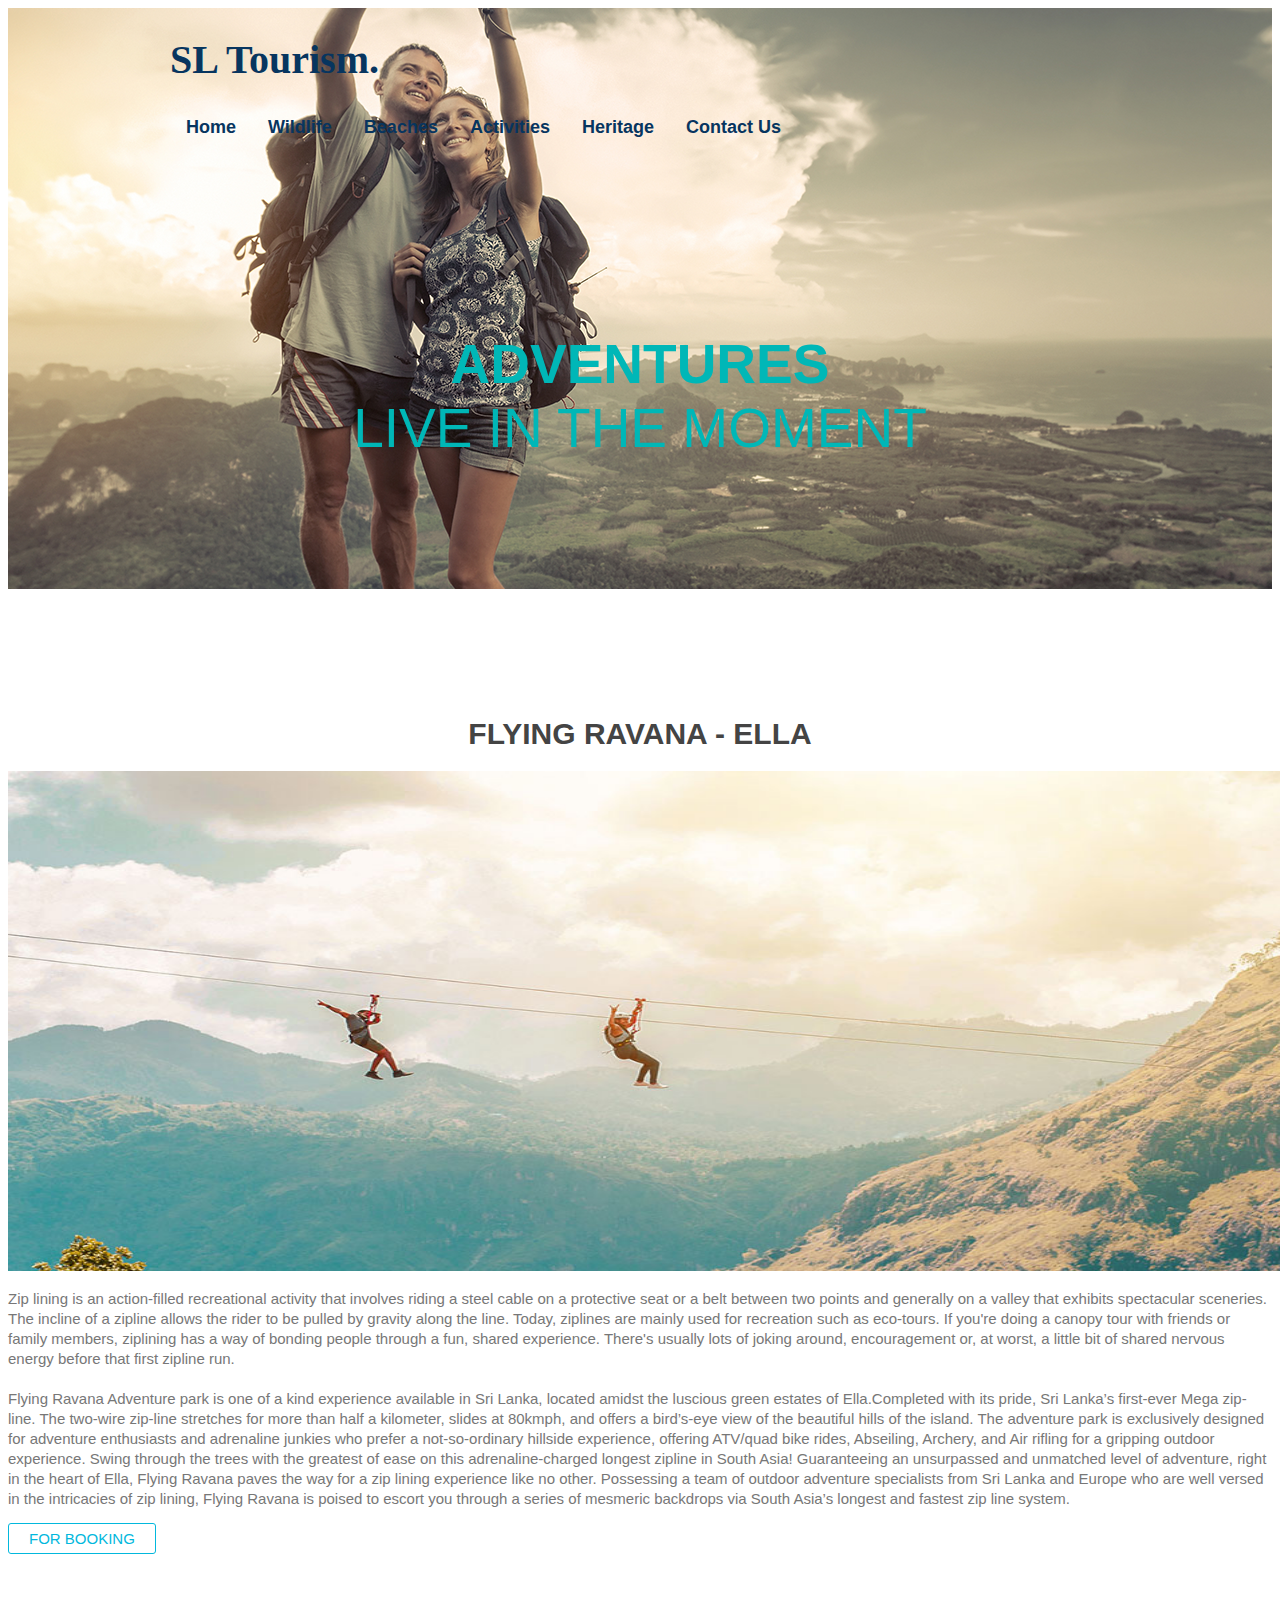
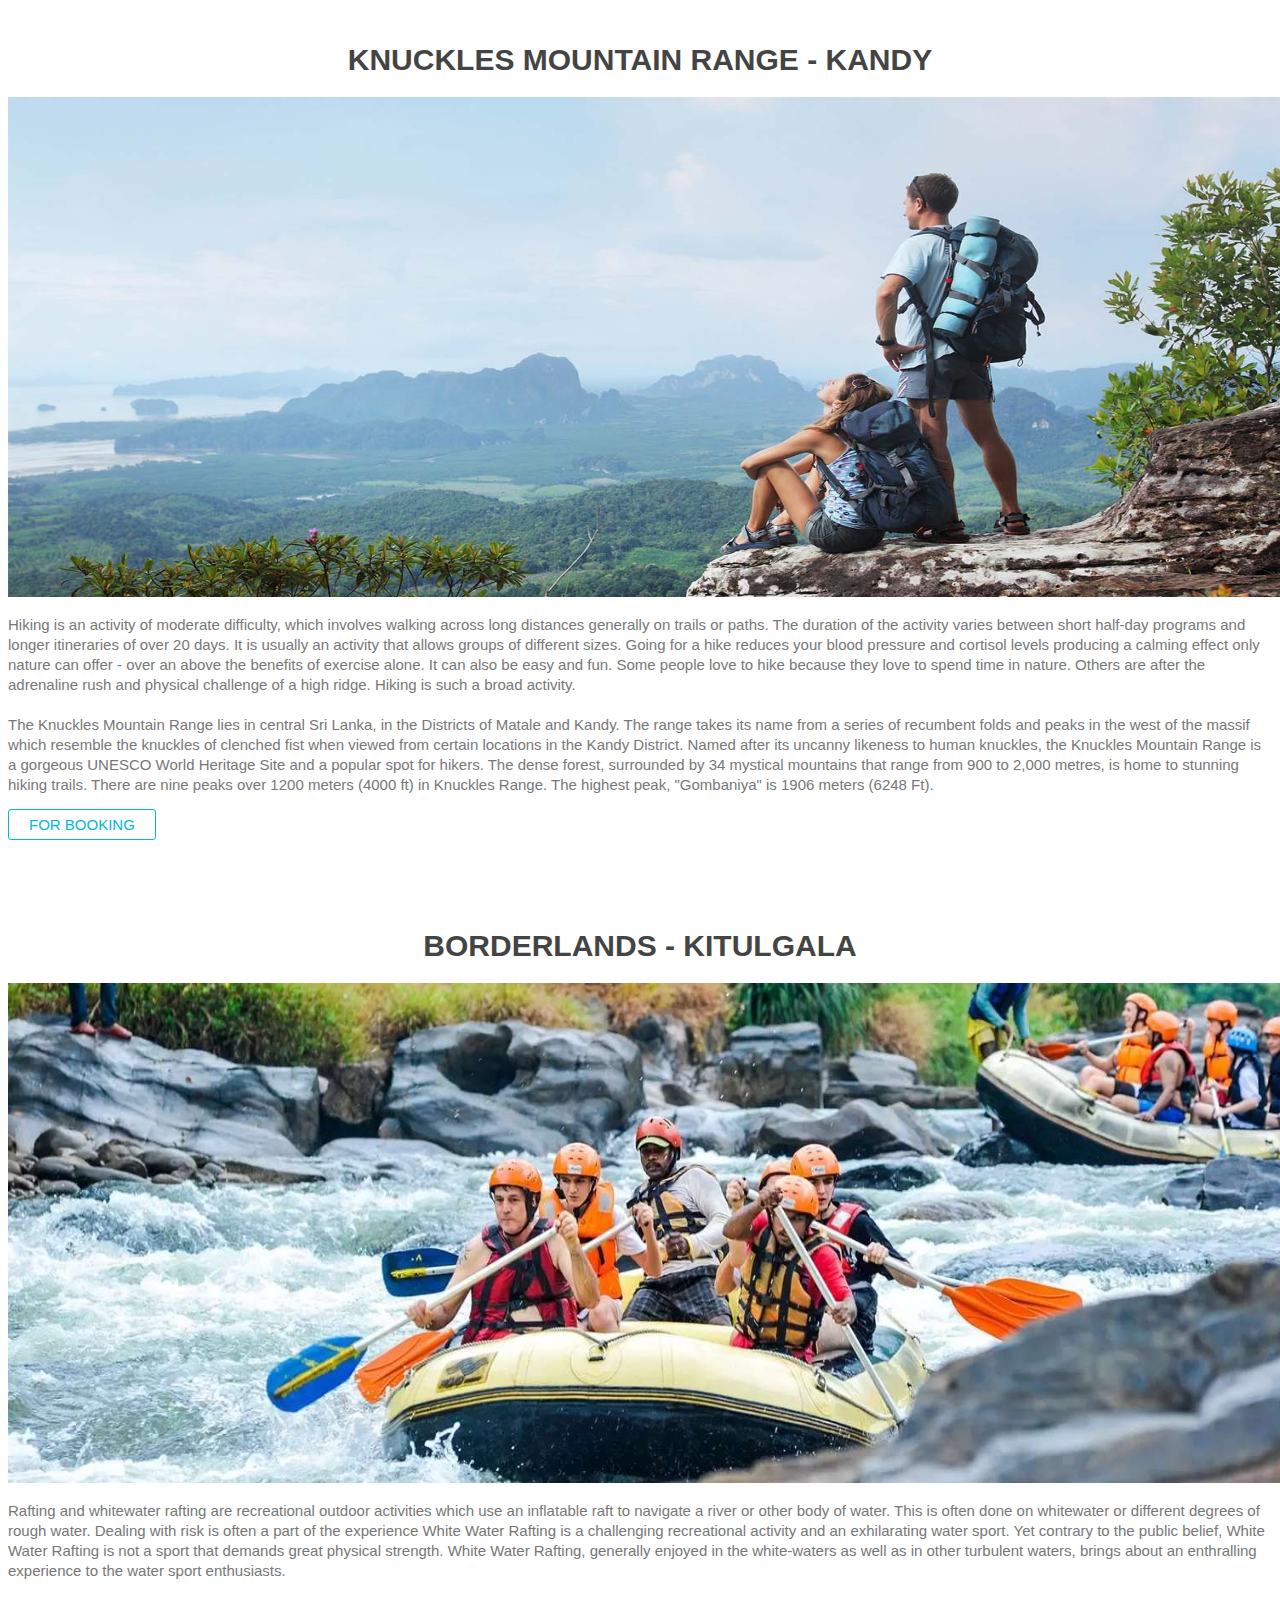
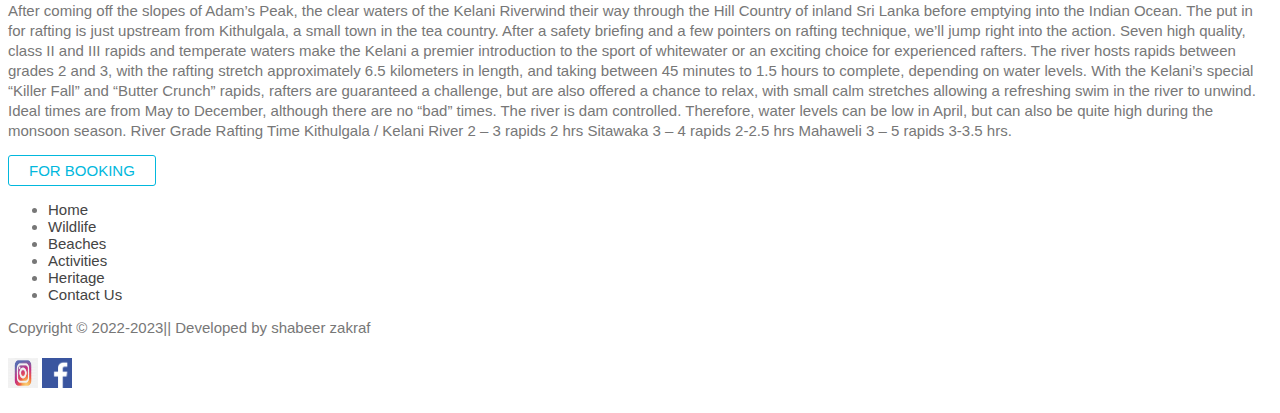
<file: Activities.html>
<!doctype html>
<html>
<head>
<meta charset="utf-8">
<link href="External 1.css" rel="stylesheet" type="text/css">
<title>SL Tourism</title>
</head>


<body>
   


  <div id="hero-image3">
    <div class="wrapper">
        <h1>SL Tourism<span class="color">.</span></h1>
 
  
   
   <div class="navbar">
  <a href="index.html"><strong>Home</strong></a>
  <a href="Wildlife.html"><strong>Wildlife</strong></a>
  <a href="Beaches.html"><strong>Beaches</strong></a>
  <a href="Activities.html"><strong>Activities</strong></a>
  <div class="dropdown">
    <button class="dropbtn"><strong>Heritage</strong> 
      <i class="fa fa-caret-down"></i>
    </button>
    <div class="dropdown-content">
      <a href="Sigiriya - Lion Rock.html">Lion Rock - Sigiriya</a>
      <a href="Ancient City - Polonnaruwa.html">Ancient City - Polonnaruwa</a>
      
      
    </div>
    
  </div>
  <a href="Contact Us.html"><strong>Contact Us</strong></a>
 </div>
</div>

       
    <div class="wrapper">
        <h2><strong>ADVENTURES</strong><br/>
             Live In The Moment</h2>
        
    </div>
</div>


<div id="page" class="container">
  <!--Start-->
	<div id="content">
		<div class="title">
        <br/><br/>
			
</div>
		<h3>&nbsp;</h3>
		<h3>FLYING RAVANA - ELLA </h3>
	<span class="image image-full"><img src="Images/activities 1.jpg" width= "1300" height="500" alt="" /></span> <p>Zip lining is an action-filled recreational activity that involves riding a steel cable on a protective seat or a belt between two points and generally on a valley that exhibits spectacular sceneries.
    		The incline of a zipline allows the rider to be pulled by gravity along the line. Today, ziplines are mainly used for recreation such as eco-tours. 
            If you're doing a canopy tour with friends or family members, ziplining has a way of bonding people through a fun, shared experience. There's usually lots of joking around, encouragement or, at worst, a little bit of shared nervous energy before that first zipline run.</p>
		
		<p>Flying Ravana Adventure park is one of a kind experience available in Sri Lanka, located amidst the luscious green estates of Ella.Completed with its pride, Sri Lanka’s first-ever Mega zip-line.
        The two-wire zip-line stretches for more than half a kilometer, slides at 80kmph, and offers a bird’s-eye view of the beautiful hills of the island.
        	The adventure park is exclusively designed for adventure enthusiasts and adrenaline junkies who prefer a not-so-ordinary hillside experience, offering ATV/quad bike rides, Abseiling, Archery, and Air rifling for a gripping outdoor experience.
            Swing through the trees with the greatest of ease on this adrenaline-charged longest zipline in South Asia! Guaranteeing an unsurpassed and unmatched level of adventure, right in the heart of Ella, Flying Ravana paves the way for a zip lining experience like no other. Possessing a team of outdoor adventure specialists from Sri Lanka and Europe who are well versed in the intricacies of zip lining, Flying Ravana is poised to escort you through a series of mesmeric backdrops via South Asia’s longest and fastest zip line system.
            <BR><BR><a href="ticket/ticketbform.html" class="more-link">FOR BOOKING</a>  
          </p>
	</div>
				<h3>&nbsp;</h3>
			<h3>KNUCKLES MOUNTAIN RANGE - KANDY</h3>
	<span class="image image-full"><img src="Images/activities 2.jpg" width= "1300" height="500" alt="" /></span> <p>Hiking is an activity of moderate difficulty, which involves walking across long distances generally on trails or paths. The duration of the activity varies between short half-day programs and longer itineraries of over 20 days. It is usually an activity that allows groups of different sizes. 
			Going for a hike reduces your blood pressure and cortisol levels producing a calming effect only nature can offer - over an above the benefits of exercise alone. 
			It can also be easy and fun. Some people love to hike because they love to spend time in nature. Others are after the adrenaline rush and physical challenge of a high ridge. Hiking is such a broad activity. </p>
		
		
		<p>The Knuckles Mountain Range lies in central Sri Lanka, in the Districts of Matale and Kandy. The range takes its name from a series of recumbent folds and peaks in the west of the massif which resemble the knuckles of clenched fist when viewed from certain locations in the Kandy District.
        Named after its uncanny likeness to human knuckles, the Knuckles Mountain Range is a gorgeous UNESCO World Heritage Site and a popular spot for hikers. The dense forest, surrounded by 34 mystical mountains that range from 900 to 2,000 metres, is home to stunning hiking trails.
        There are nine peaks over 1200 meters (4000 ft) in Knuckles Range. The highest peak, "Gombaniya" is 1906 meters (6248 Ft).
        <BR><BR><a href="ticket/ticketbform.html" class="more-link">FOR BOOKING</a> </p>
	</div>
    
    			<h3>&nbsp;</h3>
		<h3>BORDERLANDS - KITULGALA</h3>
    	<span class="image image-full"><img src="Images/activities 3.jpg" width= "1300" height="500" alt="" /></span> <p>Rafting and whitewater rafting are recreational outdoor activities which use an inflatable raft to navigate a river or other body of water. This is often done on whitewater or different degrees of rough water. Dealing with risk is often a part of the experience 
			White Water Rafting is a challenging recreational activity and an exhilarating water sport. Yet contrary to the public belief, White Water Rafting is not a sport that demands great physical strength. 
			White Water Rafting, generally enjoyed in the white-waters as well as in other turbulent waters, brings about an enthralling experience to the water sport enthusiasts. </p>
		
		<p>After coming off the slopes of Adam’s Peak, the clear waters of the Kelani Riverwind their way through the Hill Country of inland Sri Lanka before emptying into the Indian Ocean. The put in for rafting is just upstream from Kithulgala, a small town in the tea country. After a safety briefing and a few pointers on rafting technique, we’ll jump right into the action. Seven high quality, class II and III rapids and temperate waters make the Kelani a premier introduction to the sport of whitewater or an exciting choice for experienced rafters. The river hosts rapids between grades 2 and 3, with the rafting stretch approximately 6.5 kilometers in length, and taking between 45 minutes to 1.5 hours to complete, depending on water levels. With the Kelani’s special “Killer Fall” and “Butter Crunch” rapids, rafters are guaranteed a challenge, but are also offered a chance to relax, with small calm stretches allowing a refreshing swim in the river to unwind. Ideal times are from May to December, although there 
        are no “bad” times. The river is dam controlled. Therefore, water levels can be low in April, but can also be quite high during the monsoon season.
        River Grade Rafting Time Kithulgala / Kelani River 2 – 3 rapids 2 hrs Sitawaka 3 – 4 rapids 2-2.5 hrs Mahaweli 3 – 5 rapids 3-3.5 hrs.
        <BR><BR><a href="ticket/ticketbform.html" class="more-link">FOR BOOKING</a> 
        </p>
	</div>
    <!--end -->              

  <nav>
            <ul>
                <li><a href="Index.html" title="HOME">Home</a></li>
                <li><a href="About us.html" title="Wildlife">Wildlife</a></li>
                <li><a href="Register.html" title="Beaches">Beaches</a></li>
                <li><a href="Q&A.html" title="Activities">Activities </a></li>
                <li><a href="Our Drivers.html" title="Heritage">Heritage</a></li>
                <li><a href="Contact Us.html" title="Contact Us">Contact Us </a></li>
            </ul>
        </nav>
        
        
      
    <div class="myfooter">
    
    <p>Copyright &copy; 2022-2023|| Developed by shabeer zakraf     </p>
    
    <p class="paligncenter"> <img src="Images/266-2661594_facebook-logo-instagram-logo-ios-9-instagram-icon.png" alt="instagram" class="myimagebottom"> <img src="Images/124010.png" alt="instagram" class="myimagebottom"> </p>
    
   
        
        
        
        
        
    </div>
</footer>
</header>
</body>
</html>
</file>
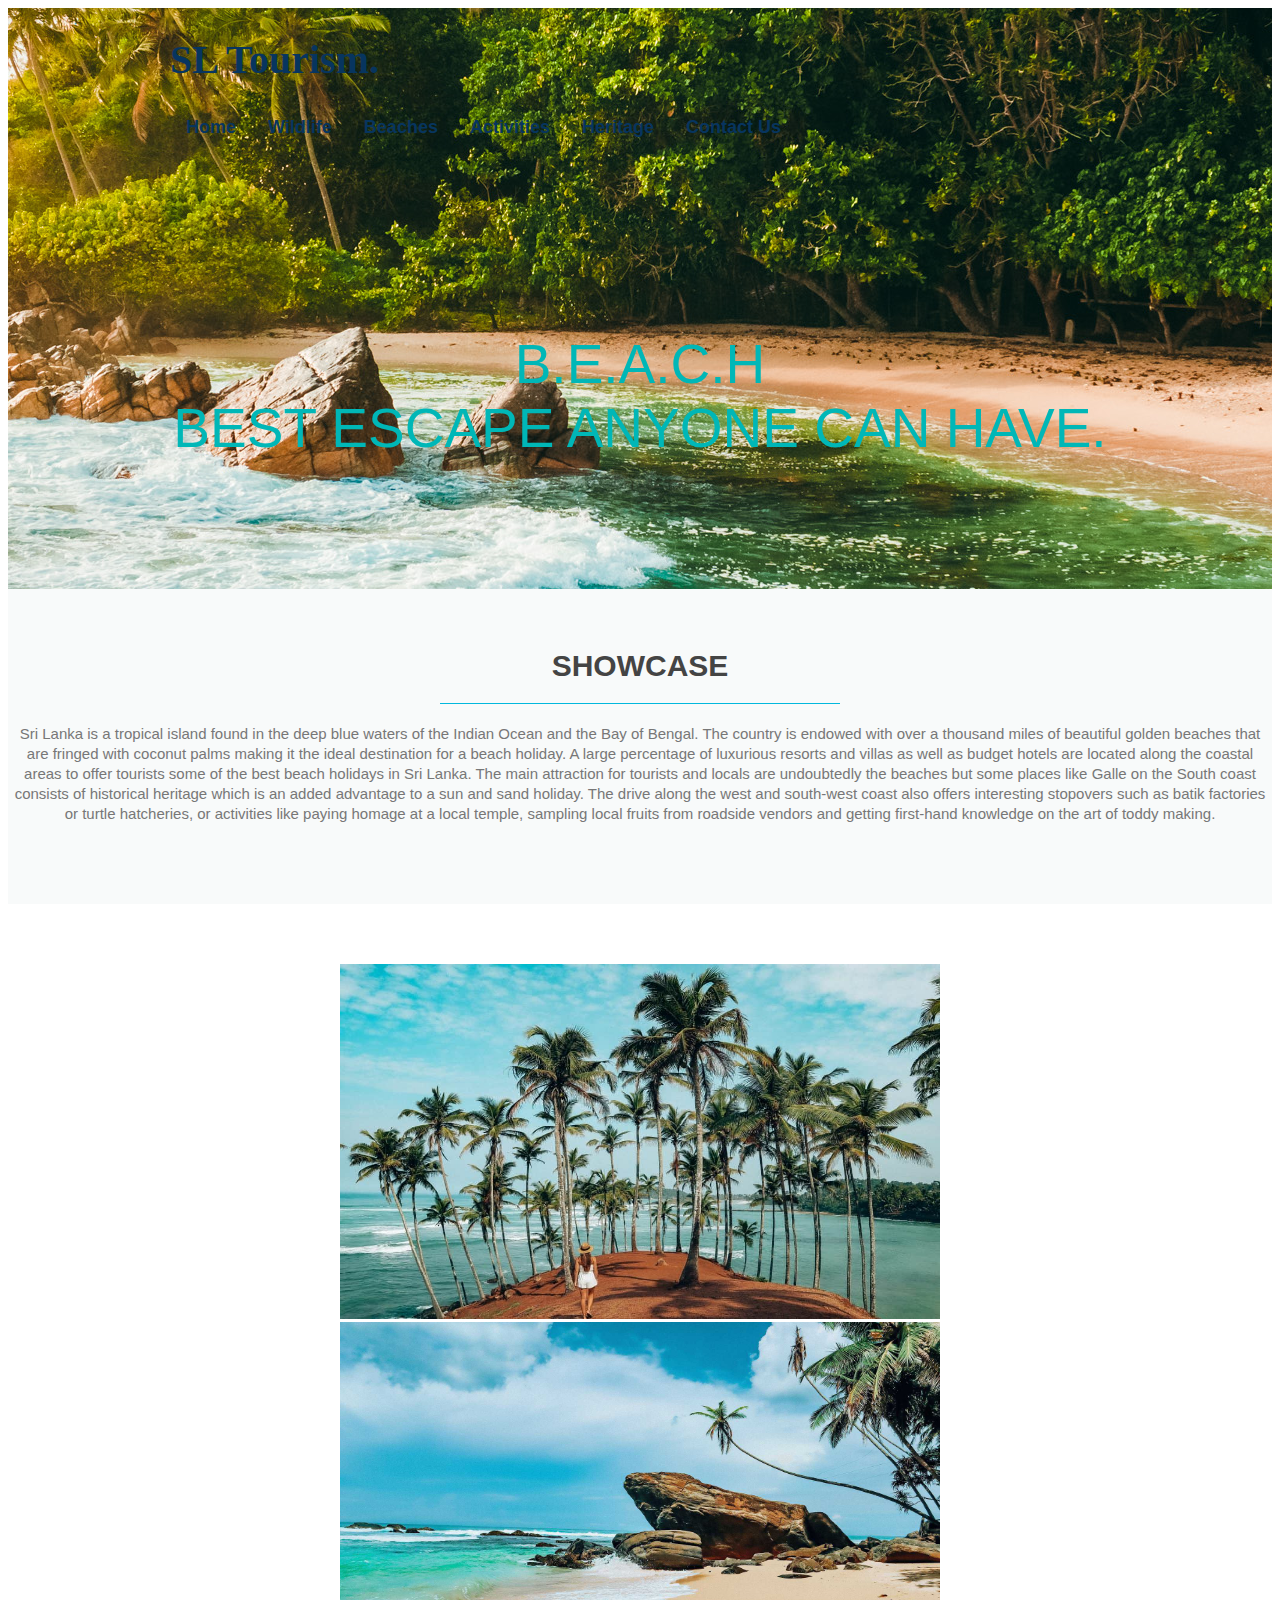
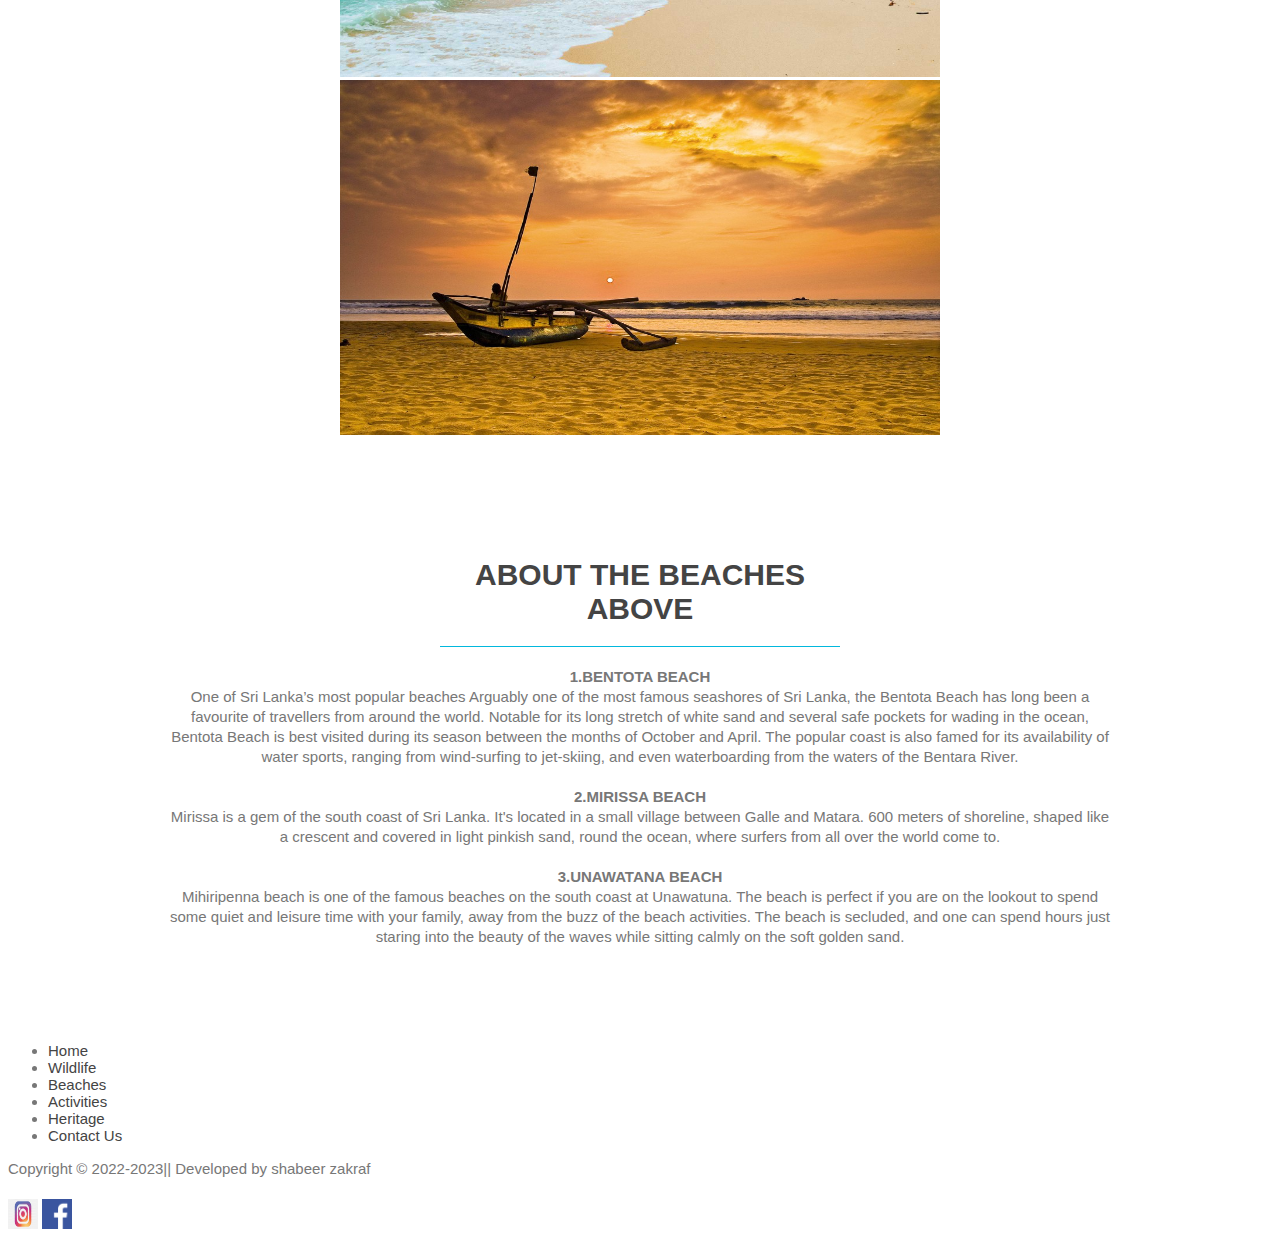
<file: Beaches.html>
<!doctype html>
<html>
<head>
<meta charset="utf-8">

<link rel="stylesheet" type="text/css" href="External 1.css">

<title>Beaches </title>


</head>

<body>


<div id="hero-image2">
    <div class="wrapper">
        <h1>SL Tourism<span class="color">.</span></h1>
 
  
   
   <div class="navbar">
  <a href="index.html"><strong>Home</strong></a>
  <a href="Wildlife.html"><strong>Wildlife</strong></a>
  <a href="Beaches.html"><strong>Beaches</strong></a>
  <a href="Activities.html"><strong>Activities</strong></a>
  <div class="dropdown">
    <button class="dropbtn"><strong>Heritage</strong> 
      <i class="fa fa-caret-down"></i>
    </button>
    <div class="dropdown-content">
      <a href="Sigiriya - Lion Rock.html">Lion Rock - Sigiriya</a>
      <a href="Ancient City - Polonnaruwa.html">Ancient City - Polonnaruwa</a>
      
      
    </div>
    
  </div>
  <a href="Contact Us.html"><strong>Contact Us</strong></a>
 </div>
</div>

       
 <h2>B.E.A.C.H<br/>
        Best Escape Anyone Can Have.</h2>
        
       
    </div>


    </div>
   
</div>
<!--Start-->
<div id="features">
    <div class="wrapper">
        
    </div>
</div>
<!--end-->
<div id="primary-content">
    
        <article>
        <!--Start-->
      
            <h3>SHOWCASE</h3>
            <p>Sri Lanka is a tropical island found in the deep blue waters of the Indian Ocean and the Bay of Bengal. The country is endowed with over a thousand miles of beautiful golden beaches that are fringed with coconut palms making it the ideal destination for a beach holiday. A large percentage of luxurious resorts and villas as well as budget hotels are located along the coastal areas to offer tourists some of the best beach holidays in Sri Lanka. The main attraction for tourists and locals are undoubtedly the beaches but some places like Galle on the South coast consists of historical heritage which is an added advantage to a sun and sand holiday. The drive along the west and south-west coast also offers interesting stopovers such as batik factories or turtle hatcheries, or activities like paying homage at a local temple, sampling local fruits from roadside vendors and getting first-hand knowledge on the art of toddy making.</p>

        </article>
        
    </div>
</div>
<!--end-->
<div id="secondary-content">
    <div class="wrapper">
        <!--start -->
        <div id="box1">
						<div class="blogpost">
							<img class="left" src="Images/beach 2.jpg"  alt="Images" />
							
						</div>
                        <div class="blogpost">
							<img class="left" src="Images/beach 1.jpg"  alt="Images" />
							
						</div>
                        <div class="blogpost">
							<img class="left" src="Images/beach 4.jpg"  alt="Images" />
							
						</div>
        
        </div>
        </div>
        
        <!--end -->
        <div class="clear"></div>
    </div>
</div>
<div id="cta">
    <div class="wrapper">
     <!--start -->
        <h3>About The Beaches Above</h3>
        <p><strong>1.BENTOTA BEACH</strong><br/>
One of Sri Lanka’s most popular beaches
Arguably one of the most famous seashores of Sri Lanka, the Bentota Beach has long been a favourite of travellers from around the world. Notable for its long stretch of white sand and several safe pockets for wading in the ocean, Bentota Beach is best visited during its season between the months of October and April. The popular coast is also famed for its availability of water sports, ranging from wind-surfing to jet-skiing, and even waterboarding from the waters of the Bentara River.<br/><br/>

<strong>2.MIRISSA BEACH</strong><br/>
Mirissa is a gem of the south coast of Sri Lanka. It's located in a small village between Galle and Matara. 600 meters of shoreline, shaped like a crescent and covered in light pinkish sand, round the ocean, where surfers from all over the world come to.<br/><br/>


<strong>3.UNAWATANA BEACH</strong><br/>
Mihiripenna beach is one of the famous beaches on the south coast at Unawatuna. The beach is perfect if you are on the lookout to spend some quiet and leisure time with your family, away from the buzz of the beach activities. The beach is secluded, and one can spend hours just staring into the beauty of the waves while sitting calmly on the soft golden sand.

 </p>
        
    </div>
</div>
  <!--end -->
<footer>
  
       
  <nav>
            <ul>
                <li><a href="Index.html" title="HOME">Home</a></li>
                <li><a href="About us.html" title="Wildlife">Wildlife</a></li>
                <li><a href="Register.html" title="Beaches">Beaches</a></li>
                <li><a href="Q&A.html" title="Activities">Activities </a></li>
                <li><a href="Our Drivers.html" title="Heritage">Heritage</a></li>
                <li><a href="Contact Us.html" title="Contact Us">Contact Us </a></li>
            </ul>
        </nav>
        
        
      
    <div class="myfooter">
    
    <p>Copyright &copy; 2022-2023|| Developed by shabeer zakraf      </p>
    
    <p class="paligncenter"> <img src="Images/266-2661594_facebook-logo-instagram-logo-ios-9-instagram-icon.png" alt="instagram" class="myimagebottom"> <img src="Images/124010.png" alt="instagram" class="myimagebottom"> </p>
    
   
        
        
        
        
        
    </div>
</footer>
</header>
</body>
</html>
</file>
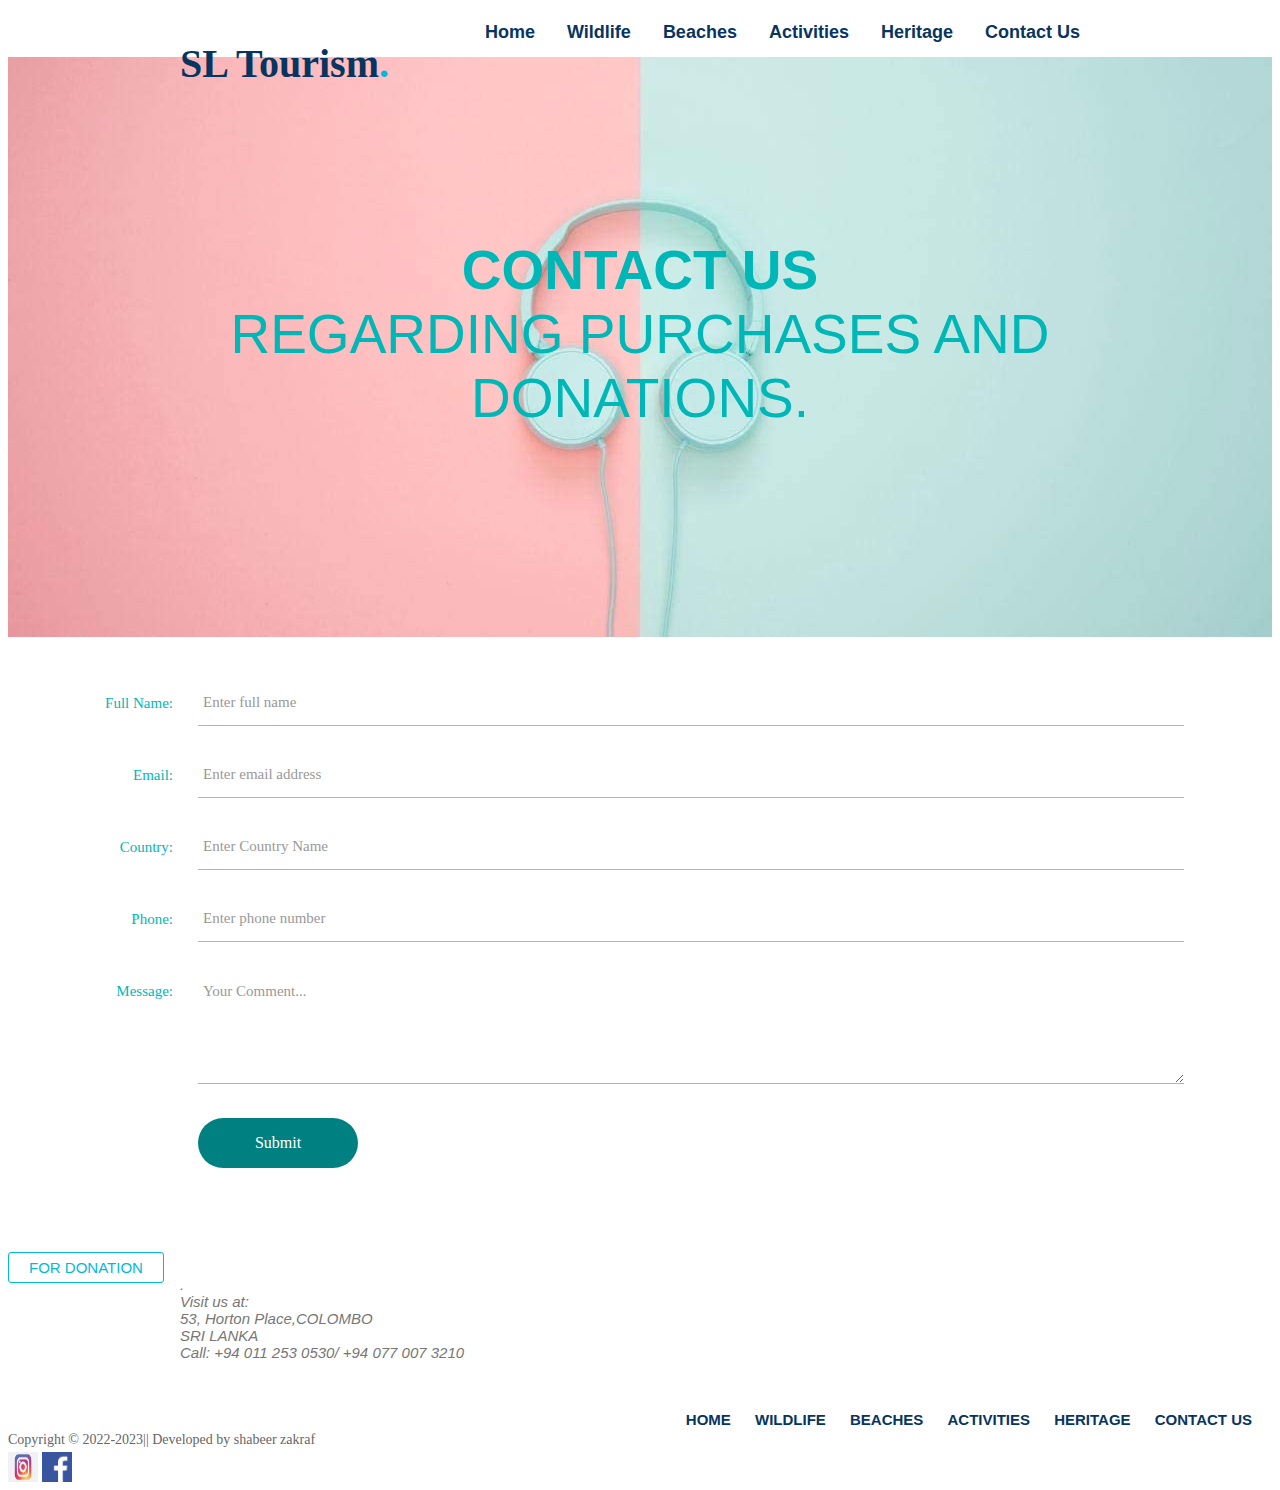
<file: Contact Us.html>
<!doctype html>
<html>
<head>
<meta charset="utf-8">
<link rel="stylesheet" type="text/css" href="External 1.css">
<link rel="stylesheet" type="text/css" href="External 2.css">
<title>Contact Us-SL Tourism</title>
</head>

<body>
<header><!--Begin header section -->
    <div class="wrapper">
    
     <h1>SL Tourism<span class="color">.</span></h1>
	 <div class="navbar">
		<a href="index.html"><strong>Home</strong></a>
		<a href="Wildlife.html"><strong>Wildlife</strong></a>
		<a href="Beaches.html"><strong>Beaches</strong></a>
		<a href="Activities.html"><strong>Activities</strong></a>
		<div class="dropdown">
		  <button class="dropbtn"><strong>Heritage</strong> 
			<i class="fa fa-caret-down"></i>
		  </button>
		  <div class="dropdown-content">
			<a href="Sigiriya - Lion Rock.html">Lion Rock - Sigiriya</a>
			<a href="Ancient City - Polonnaruwa.html">Ancient City - Polonnaruwa</a>
			
			
		  </div>
		  
		</div>
		<a href="Contact Us.html"><strong>Contact Us</strong></a>
	   </div>
	  </div>
    </div>
    <div id="hero-image3">
    <div class="wrapper">
    
        <h2><strong>CONTACT US</strong><br/>
        Regarding Purchases and Donations.</h2>
        
       
    </div>
</div>
  <!--Start-->

			<form class="contact100-form validate-form">
			  <div class="wrap-input100 validate-input" data-validate="Name is required">
					<span class="label-input100">Full Name:</span>
					<input class="input100" type="text" name="name" placeholder="Enter full name">
				  <span class="focus-input100"></span>
				</div>

				<div class="wrap-input100 validate-input" data-validate = "Valid email is required: ex@abc.xyz">
					<span class="label-input100">Email:</span>
					<input class="input100" type="text" name="email" placeholder="Enter email address">
					<span class="focus-input100"></span>
				</div>
                <div class="wrap-input100 validate-input" data-validate = "Valid email is required: ex@abc.xyz">
					<span class="label-input100">Country:</span>
					<input class="input100" type="text" name="country" placeholder="Enter Country Name">
					<span class="focus-input100"></span>
				</div>

				<div class="wrap-input100 validate-input" data-validate="Phone is required">
					<span class="label-input100">Phone:</span>
					<input class="input100" type="text" name="phone" placeholder="Enter phone number">
					<span class="focus-input100"></span>
				</div>

				<div class="wrap-input100 validate-input" data-validate = "Message is required">
					<span class="label-input100">Message:</span>
					<textarea class="input100" name="message" placeholder="Your Comment..."></textarea>
					<span class="focus-input100"></span>
				</div>

				<div class="container-contact100-form-btn">
					<button class="contact100-form-btn">
						<span>
							Submit
							<i class="fa fa-long-arrow-right m-l-7" aria-hidden="true"></i>
						</span>
					</button>
					
				</div>
			</form>
		</div>
	</div>
      <!--end -->
	  <BR><BR><a href="L.HTML" class="more-link">FOR DONATION</a> 
 <div class = wrapper>
	<address>
      <!--Start -->
		 <a href="mailto:brandongarage53@gmail.com"></a>.<br> 
			Visit us at:<br>
			53, Horton Place,COLOMBO<br>
            SRI LANKA<br>
            Call: +94 011 253 0530/ +94 077 007 3210
			
</address>
</div>
  <!--end -->
  <nav>
            <ul>
                <li><a href="Index.html" title="HOME">Home</a></li>
                <li><a href="About us.html" title="Wildlife">Wildlife</a></li>
                <li><a href="Register.html" title="Beaches">Beaches</a></li>
                <li><a href="Q&A.html" title="Activities">Activities </a></li>
                <li><a href="Our Drivers.html" title="Heritage">Heritage</a></li>
                <li><a href="Contact Us.html" title="Contact Us">Contact Us </a></li>
            </ul>
        </nav>
        
        
      
    <div class="myfooter">
    
    <p>Copyright &copy; 2022-2023|| Developed by shabeer zakraf      </p>
    
    <p class="paligncenter"> <img src="Images/266-2661594_facebook-logo-instagram-logo-ios-9-instagram-icon.png" alt="instagram" class="myimagebottom"> <img src="Images/124010.png" alt="instagram" class="myimagebottom"> </p>
    
   
        
        
        </div>


</footer>
</header>
</body>
</html>
</file>
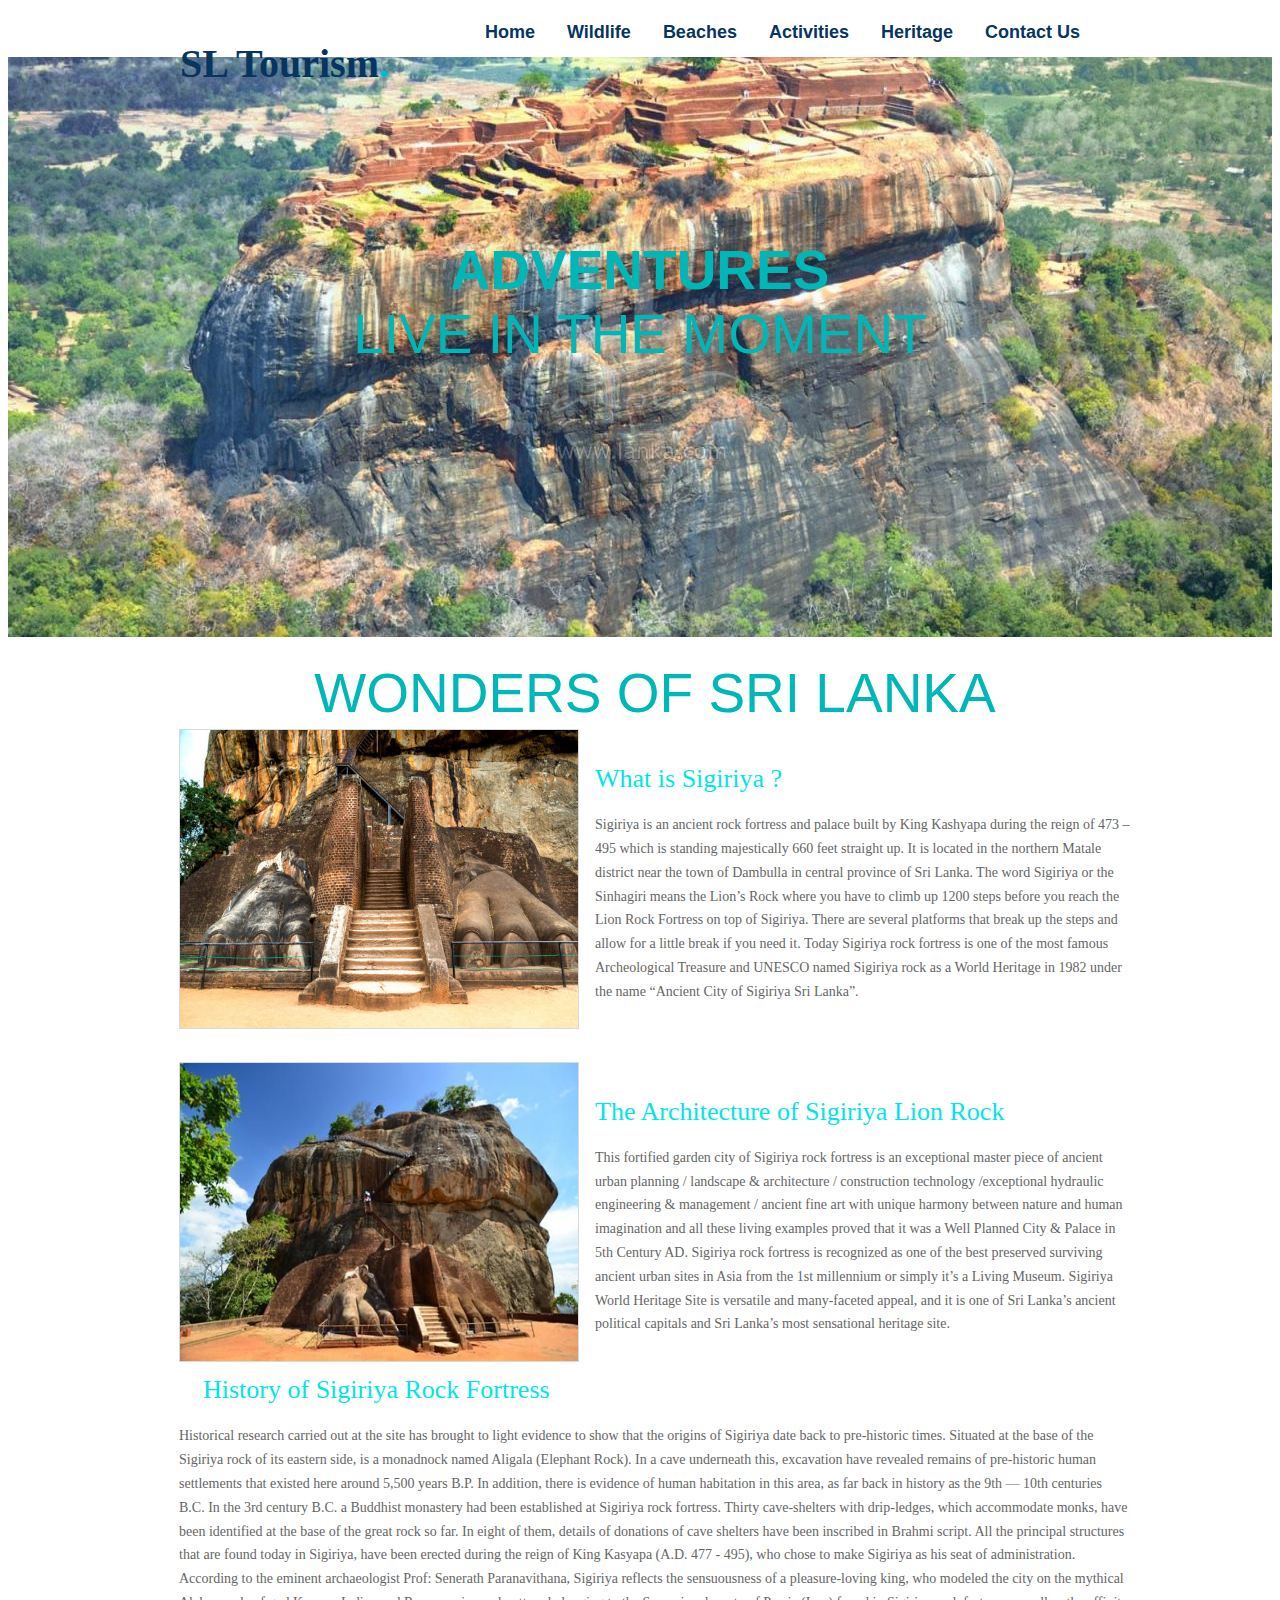
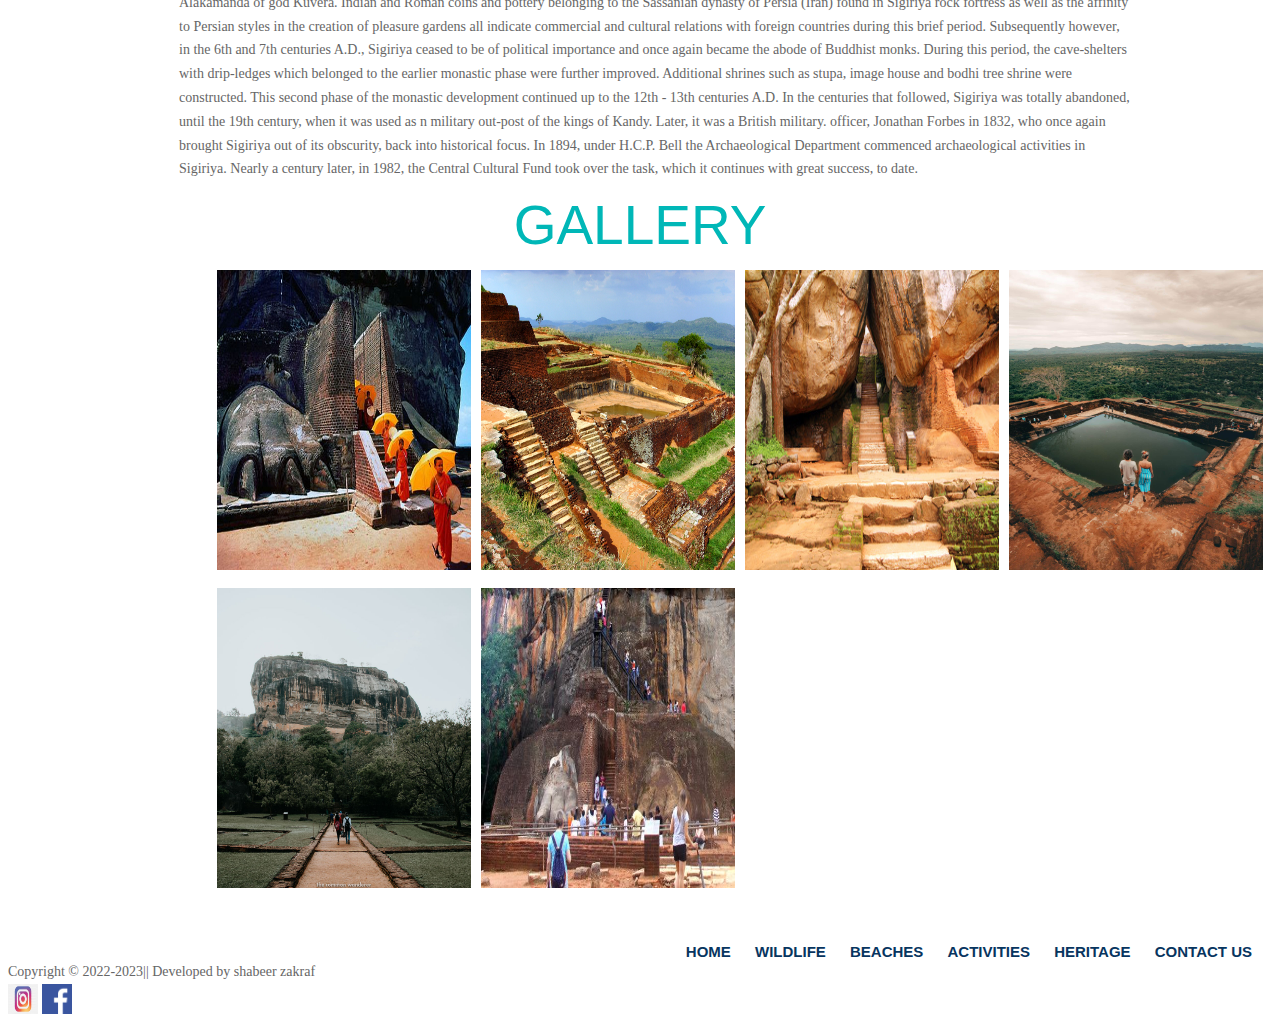
<file: Sigiriya - Lion Rock.html>
<!doctype html>
<html>
<head>
<meta charset="utf-8">
<link href="External 1.css" rel="stylesheet" type="text/css">
<link href="External 2.css" rel="stylesheet" type="text/css">
<title>SL Tourism</title>
</head>


<body>
   

  <!--Begin with Header -->

<header>
    <div class="wrapper">
        <h1>SL Tourism<span class="color">.</span></h1>
        <div class="navbar">
          <a href="index.html"><strong>Home</strong></a>
          <a href="Wildlife.html"><strong>Wildlife</strong></a>
          <a href="Beaches.html"><strong>Beaches</strong></a>
          <a href="Activities.html"><strong>Activities</strong></a>
          <div class="dropdown">
            <button class="dropbtn"><strong>Heritage</strong> 
              <i class="fa fa-caret-down"></i>
            </button>
            <div class="dropdown-content">
              <a href="Sigiriya - Lion Rock.html">Lion Rock - Sigiriya</a>
              <a href="Ancient City - Polonnaruwa.html">Ancient City - Polonnaruwa</a>
              
              
            </div>
            
          </div>
          <a href="Contact Us.html"><strong>Contact Us</strong></a>
         </div>
        </div>
    </div>
    
        <div id="hero-image">
    <div class="wrapper">
        <h2><strong>ADVENTURES</strong><br/>
             Live In The Moment</h2>
        
    </div>
</div>

  <div class="content">
    <div class="content_resize">
      <div class="mainbar">
        <div class="article">
          <!--Start -->
          <h2><span>Wonders Of Sri Lanka</span></h2>
          <div class="clr"></div>
         
          <img src="Images/heritage 1.jpg" width="400" height="300" alt="" class="fl" />
          <p class="info"> What is Sigiriya ?  
          <p>Sigiriya is an ancient rock fortress and palace built by King Kashyapa during the reign of 473 – 495 which is standing majestically 660 feet straight up. It is located in the northern Matale district near the town of Dambulla in central province of Sri Lanka. The word Sigiriya or the Sinhagiri means the Lion’s Rock where you have to climb up 1200 steps before you reach the Lion Rock Fortress on top of Sigiriya. There are several platforms that break up the steps and allow for a little break if you need it. Today Sigiriya rock fortress is one of the most famous Archeological Treasure and UNESCO named Sigiriya rock as a World Heritage in 1982 under the name “Ancient City of Sigiriya Sri Lanka”. </p> <br/><br/>
          </div>
          
          
       				 <div class="article">
                               <img src="Images/heritage 2.jpg" width="400" height="300" alt="" class="fl" />

          <p class="info">The Architecture of Sigiriya Lion Rock
          <p>This fortified garden city of Sigiriya rock fortress is an exceptional master piece of ancient urban planning / landscape & architecture / construction technology /exceptional hydraulic engineering & management / ancient fine art with unique harmony between nature and human imagination and all these living examples proved that it was a Well Planned City & Palace in 5th Century AD. Sigiriya rock fortress is recognized as one of the best preserved surviving ancient urban sites in Asia from the 1st millennium or simply it’s a Living Museum. Sigiriya World Heritage Site is versatile and many-faceted appeal, and it is one of Sri Lanka’s ancient political capitals and Sri Lanka’s most sensational heritage site.</p> 
		 <p class="info">History of Sigiriya Rock Fortress</p>	
          <p> Historical research carried out at the site has brought to light evidence to show that the origins of Sigiriya date back to pre-historic times. Situated at the base of the Sigiriya rock of its eastern side, is a monadnock named Aligala (Elephant Rock). In a cave underneath this, excavation have revealed remains of pre-historic human settlements that existed here around 5,500 years B.P. In addition, there is evidence of human habitation in this area, as far back in history as the 9th — 10th centuries B.C.
          In the 3rd century B.C. a Buddhist monastery had been established at Sigiriya rock fortress. Thirty cave-shelters with drip-ledges, which accommodate monks, have been identified at the base of the great rock so far. In eight of them, details of donations of cave shelters have been inscribed in Brahmi script.
All the principal structures that are found today in Sigiriya, have been erected during the reign of King Kasyapa (A.D. 477 - 495), who chose to make Sigiriya as his seat of administration. According to the eminent archaeologist Prof: Senerath Paranavithana, Sigiriya reflects the sensuousness of a pleasure-loving king, who modeled the city  on  the   mythical   Alakamanda   of god Kuvera. Indian and Roman coins and pottery belonging to the Sassanian dynasty of Persia (Iran) found in Sigiriya rock fortress as well as the affinity to Persian styles in the creation of pleasure gardens all indicate commercial and cultural relations with foreign countries during this brief period.
Subsequently however, in the 6th and 7th centuries A.D., Sigiriya ceased to be of political importance and once again became the abode of Buddhist monks. During this period, the cave-shelters with drip-ledges which belonged to the earlier monastic phase were further improved. Additional shrines such as stupa, image house and bodhi tree shrine were constructed. This second phase of the monastic development continued up to the 12th - 13th centuries A.D.
In the centuries that followed, Sigiriya was totally abandoned, until the 19th century, when it was used as n military out-post of the kings of Kandy. Later, it was a British military. officer, Jonathan Forbes in 1832, who once again brought Sigiriya out of its obscurity, back into historical focus. In 1894, under H.C.P. Bell the Archaeological Department commenced archaeological activities in Sigiriya. Nearly a century later, in 1982, the Central Cultural Fund took over the task, which it continues with great success, to date.</p>



         </div>
         
</div>
</div>
</div>
  <!--end -->


<div id="gallery">
<h2>Gallery</h2>
  <!--Start-->
<div class="row">
  <div class="column">
    <img src="Images/gallery 1.jpg" alt="Snow"  width="300" height="300">
  </div>
  <div class="column">
    <img src="Images/gallery 2.jpg"  alt="Forest"  width="300" height="300">
  </div>
  <div class="column">
    <img src="Images/gallery 3.jpg"  alt="Mountains"  width="300" height="300">
  </div>
  <div class="column">
    <img src="Images/gallery 4.jpg"  alt="Mountains"  width="300" height="300">
  </div>
  <div class="column">
    <img src="Images/gallery 5.jpg"  alt="Mountains"  width="300" height="300">
  </div>
  <div class="column">
    <img src="Images/gallery 6.jpg"  alt="Mountains"  width="300" height="300">
  </div>
</div>
</div>
 		  <!--end -->	


        
        
          <nav>
            <ul>
                <li><a href="Index.html" title="HOME">Home</a></li>
                <li><a href="About us.html" title="Wildlife">Wildlife</a></li>
                <li><a href="Register.html" title="Beaches">Beaches</a></li>
                <li><a href="Q&A.html" title="Activities">Activities </a></li>
                <li><a href="Our Drivers.html" title="Heritage">Heritage</a></li>
                <li><a href="Contact Us.html" title="Contact Us">Contact Us </a></li>
            </ul>
        </nav>
        
        
      
    <div class="myfooter">
    
    <p>Copyright &copy; 2022-2023|| Developed by shabeer zakraf     </p>
    
    <p class="paligncenter"> <img src="Images/266-2661594_facebook-logo-instagram-logo-ios-9-instagram-icon.png" alt="instagram" class="myimagebottom"> <img src="Images/124010.png" alt="instagram" class="myimagebottom"> </p>
    
   
        
        
        
        
        
    </div>
</footer>
</header>
</body>
</html>
</file>
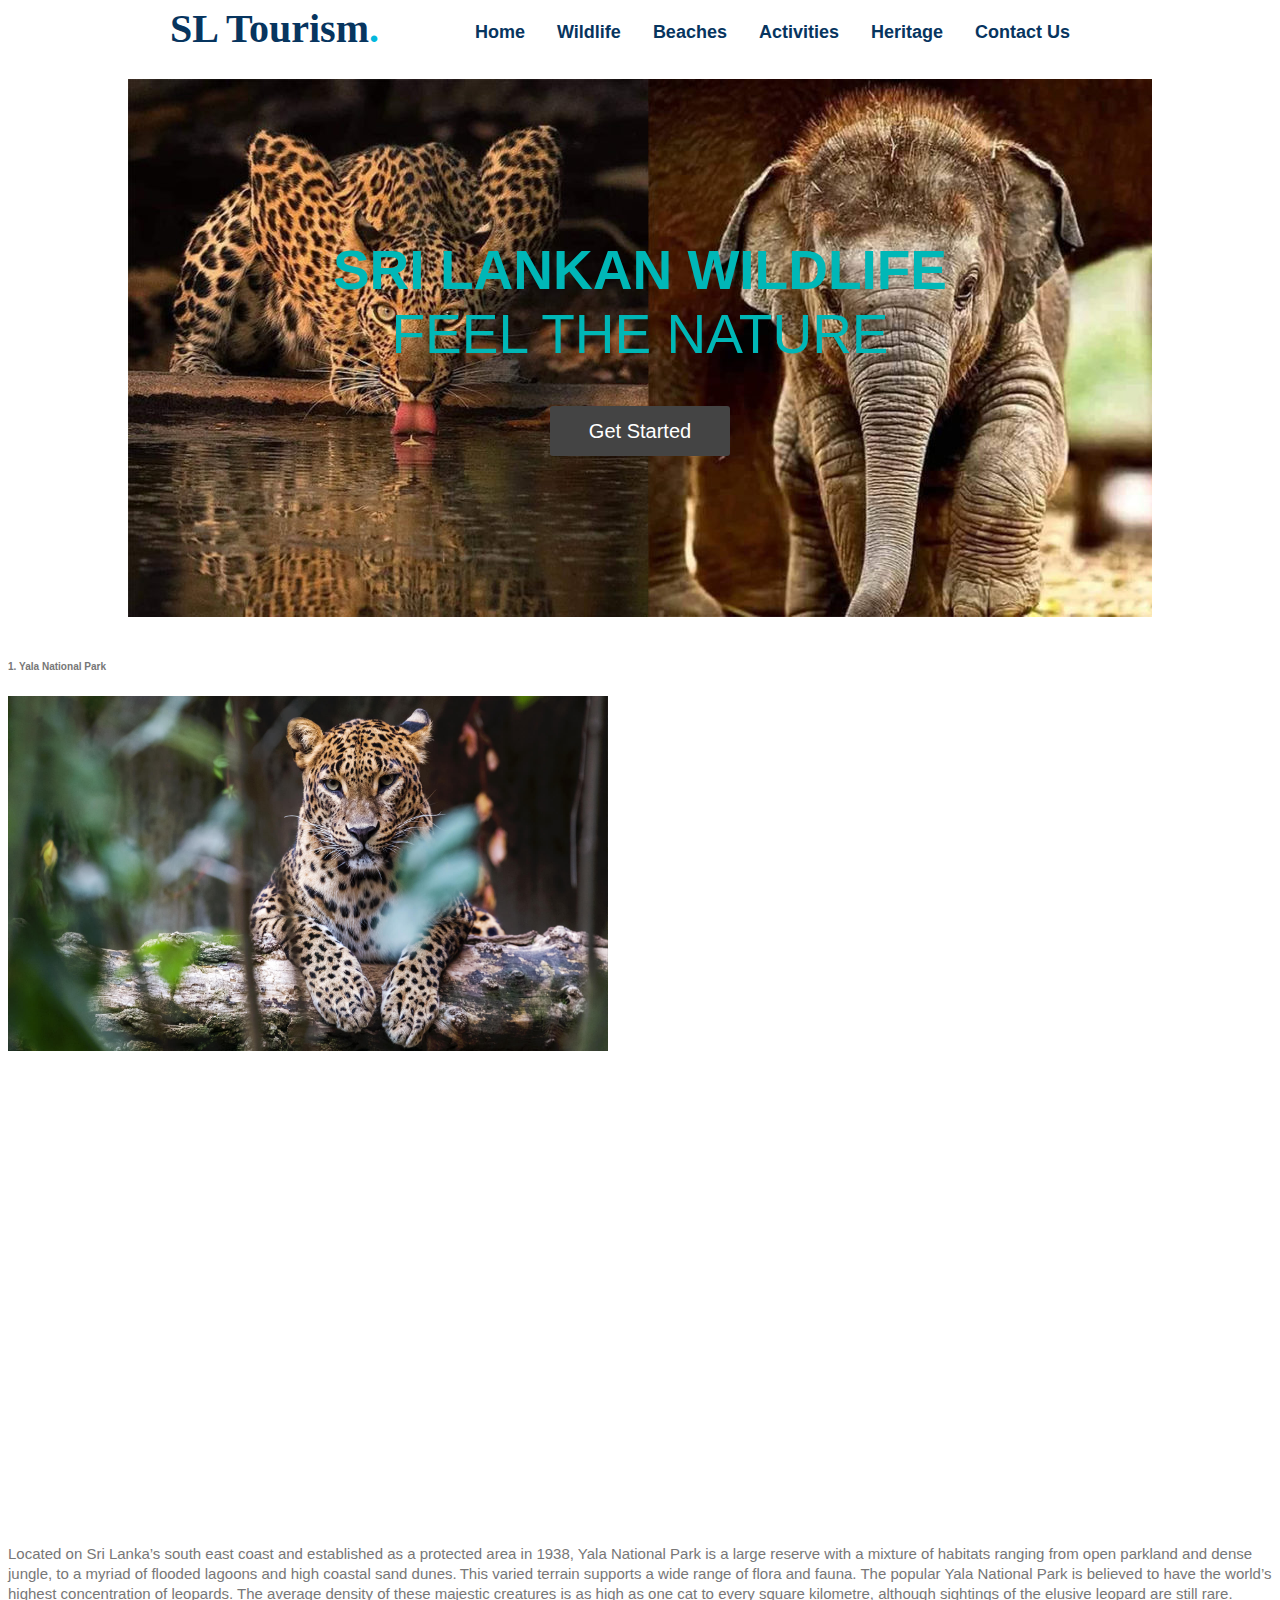
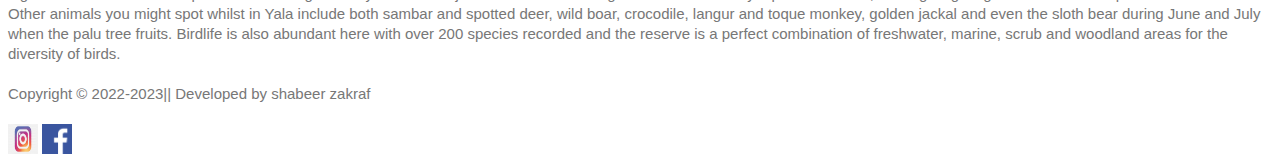
<file: Wildlife.html>
<!doctype html>
<html>
<head>
<meta charset="utf-8">
<link rel="stylesheet" type="text/css" href="External 1.css">
<title>WILDLIFE</title>
</head>

<body>
<header>

    <div class="wrapper">
        <h1>SL Tourism<span class="color">.</span></h1>
 
  
   
   <div class="navbar">
  <a href="index.html"><strong>Home</strong></a>
  <a href="Wildlife.html"><strong>Wildlife</strong></a>
  <a href="Beaches.html"><strong>Beaches</strong></a>
  <a href="Activities.html"><strong>Activities</strong></a>
  <div class="dropdown">
    <button class="dropbtn"><strong>Heritage</strong> 
      <i class="fa fa-caret-down"></i>
    </button>
    <div class="dropdown-content">
      <a href="Sigiriya - Lion Rock.html">Lion Rock - Sigiriya</a>
      <a href="Ancient City - Polonnaruwa.html">Ancient City - Polonnaruwa</a>
      
      
    </div>
    
  </div>
  <a href="Contact Us.html"><strong>Contact Us</strong></a>
 </div>
</div>

    
<div id="hero-image4">
    <div class="wrapper">
        <h2><strong>SRI LANKAN WILDLIFE</strong><br/>
             Feel The Nature</h2>
        	
        <a href="#" class="button-1">Get Started</a>
    </div>
    
    
    
</div>

<div id="wildlife">

        <!--start -->
        <div id="box2">
        
        <h6> 1. Yala National Park </h6>

						<div class="post">
							<img class="left" src="Images/wildlife 5.jpg" width=500" height="500" alt="Images" />
                           
                               <p class="map"><iframe src="https://www.google.com/maps/embed?pb=!1m18!1m12!1m3!1d9568.107751680454!2d81.51460052141682!3d6.365767383276778!2m3!1f0!2f0!3f0!3m2!1i1024!2i768!4f13.1!3m3!1m2!1s0x3ae5d5e73322445f%3A0xbb3cc6b98fafcdee!2sYala%20National%20Park!5e0!3m2!1sen!2slk!4v1654332816884!5m2!1sen!2slk" width="600" height="450" style="border:0;" allowfullscreen="" loading="lazy" referrerpolicy="no-referrer-when-downgrade"></iframe>
								</p>
                            <p class="description">Located on Sri Lanka’s south east coast and established as a protected area in 1938, Yala National Park is a large reserve with a mixture of habitats ranging from open parkland and dense jungle, to a myriad of flooded lagoons and high coastal sand dunes. This varied terrain supports a wide range of flora and fauna.

The popular Yala National Park is believed to have the world’s highest concentration of leopards. The average density of these majestic creatures is as high as one cat to every square kilometre, although sightings of the elusive leopard are still rare. 
Other animals you might spot whilst in Yala include both sambar and spotted deer, wild boar, crocodile, langur and toque monkey,
 golden jackal and even the sloth bear during June and July when the palu tree fruits. Birdlife is also abundant here with over 200 species recorded and the reserve is a perfect combination of freshwater, marine, scrub and woodland areas for the diversity of birds.
                 </div></p>
                 </div>
                 









   
   
    
  </div>
 
 </div>
</div>

        
      
    <div class="myfooter">
    
    <p>Copyright &copy; 2022-2023|| Developed by shabeer zakraf     </p>
    
    <p class="paligncenter"> <img src="Images/266-2661594_facebook-logo-instagram-logo-ios-9-instagram-icon.png" alt="instagram" class="myimagebottom"> <img src="Images/124010.png" alt="instagram" class="myimagebottom"> </p>
    
   
        
        
        
        
        
    </div>
    
    
</footer>
</header>
</body>
</html>
</file>
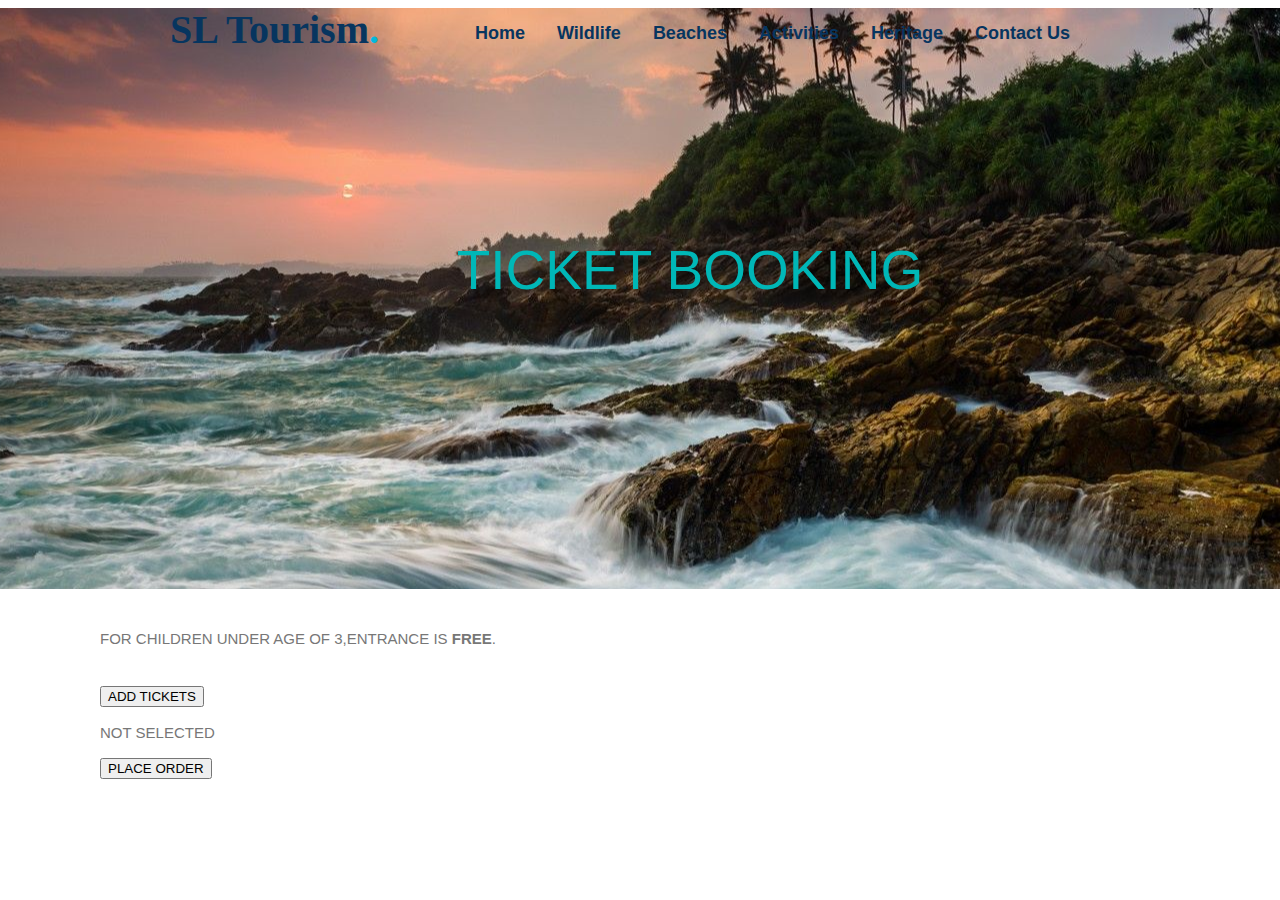
<file: ticket/ticketbform.html>
<!DOCTYPE html>
<html>
  <head>
    <meta charset="utf-8">
    <link href="../External 1.css" rel="stylesheet" type="text/css">
    <link href="ticketForm.css" rel="stylesheet" type="text/css">
    <title>SL Tourism</title>
  </head>
    
  <body>
    <!--Begin header section -->
  <header>
    <div id="hero-image">
    
        <div class="wrapper">
            <h1>SL Tourism<span class="color">.</span></h1>
     
      
       
       <div class="navbar">
      <a href="../index.html"><strong>Home</strong></a>
      <a href="../Wildlife.html"><strong>Wildlife</strong></a>
      <a href="../Beaches.html"><strong>Beaches</strong></a>
      <a href="../Activities.html"><strong>Activities</strong></a>
      <div class="dropdown">
        <button class="dropbtn"><strong>Heritage</strong> 
          <i class="fa fa-caret-down"></i>
        </button>
        <div class="dropdown-content">
          <a href="../Sigiriya - Lion Rock.html">Lion Rock - Sigiriya</a>
          <a href="../Ancient City - Polonnaruwa.html">Ancient City - Polonnaruwa</a>
          
          
        </div>
        
      </div>
      <a href="../Contact Us.html"><strong>Contact Us</strong></a>
     </div>
    </div>
    <div class="container">
    <div class="info">
      <div  class="form-i">
        <div class="intro">
          <h2>TICKET BOOKING</h2>
        </div><br><BR><BR><BR><br><BR><BR><BR><br><BR><BR><BR><br><BR><BR><BR>
        <div class="info">
            <p>FOR CHILDREN UNDER AGE OF 3,ENTRANCE IS <strong>FREE</strong>.</p>
        </div>
        <div class="btn-form-selection">
          <br><button class="btn btn-add">ADD TICKETS</button><br>
        </div>

        
        <div class="selection">
          <div class="add-ticket">
            <!-- Ticket Form/price will be display here -->
            <form  onsubmit="submit" class="form-ticket">
              <div class="form-item">
                <div class="form-label ticket-type">TICKET TYPE</div>
                <div class="form-input">
                  <select class="form-type">
                    <option value="FAP">Foreign Adult Pass</option>
                    <option value="FCP">Foreign Child Pass</option>
                    <option value="LAP">Local Adult Pass</option>
                    <option value="LCP">Local Child Pass</option>
                    <option value="APF">Annual Pass-Foreign</option>
                    <option value="APL">Annual Pass-Local</option>
                  </select>
                </div>
              </div>
              <div class="form-item">
                <div class="form-label duration">DURATION</div>
                <div class="form-input">
                  <select class="ticket-duration">
                    <option value="3hrs">03 hrs</option>
                    <option value="12hrs">12 hrs</option>
                    <option value="24hrs">24 hrs</option>
                    <option value="48">48 hrs</option>
                  </select>
                </div>
              </div>
              <div class="form-item">
                <div class="form-label food-token">FOOD TOKEN</div>
                <div class="form-input-radio">
                  <input
                    type="radio"
                    id="needed"
                    name="food_token"
                    value=1
                  />
                  <label for="true">NEEDED</label><br />
                  <input
                  type="radio"
                  id="notNeeded"
                  name="food_token"
                  value=0
                  checked
                />
                <label for="true">NOT NEEDED</label><br />
                </div>
                <div class="form-item ticket-cost-box">
                    <div class="form-label cost">TICKET COST</div>
                    <div class="ticket-cost cost">LKR <span class="tickect-amount">0.00</span></div>
                </div>
              </div>
              <div class="form-item">
                <button type="submit" class="btn btn-ticket-submit">ADD TO ORDER</button>
              </div>
            </form>
          </div>
          <div class="btn btn-cancel-form-item">
            <button class="btn btn-cancel-form">&times;</button>
          </div>
        </div>
        <div class="purchase">
          <div class="preview">
            <!-- Order & total cost will be display here -->
            <div class="overall-order">
                <p>SELECTED TICKETS</p>
                <div class="selected-ticket-list">

                </div>

            </div>
            <div class="overall-cost">
                <div> <strong>TOTAL COST: </strong> 
                    <div class="total-ticket-amount">
                         LKR 
                         <span class="total-ticket-amount-numeric">0.00

                         </span>
                    </div>     
                </div>
            </div>
                
            </div>
          </div>
        </div>
        
       <br><div class="no-ticket">
            NOT SELECTED
        </div><br>
        <!-- Submition -->
        <div class="form-submit">
          <button  class="btn btn-main-submit">PLACE ORDER</button>
        </div><br>


    
        
      </div>
      <!-- Bought tickets -->
      <div class="bought-tickets"></div>
    </div>
    <div id="myModal" class="modal">

        <!-- Modal content -->
        <div class="modal-content">
          <span class="close">&times;</span>
          <p>You have Successfully bought the tickets.</p>
          <p>Thanking the user for their custom reservation</p>
        </div>
      
      </div>

</div>
<div class="additional-content">
    <div class="slider">
        








    </div>
</div>
    <script src="./ticketForm.js"></script>
  </body>
</html>
</file>
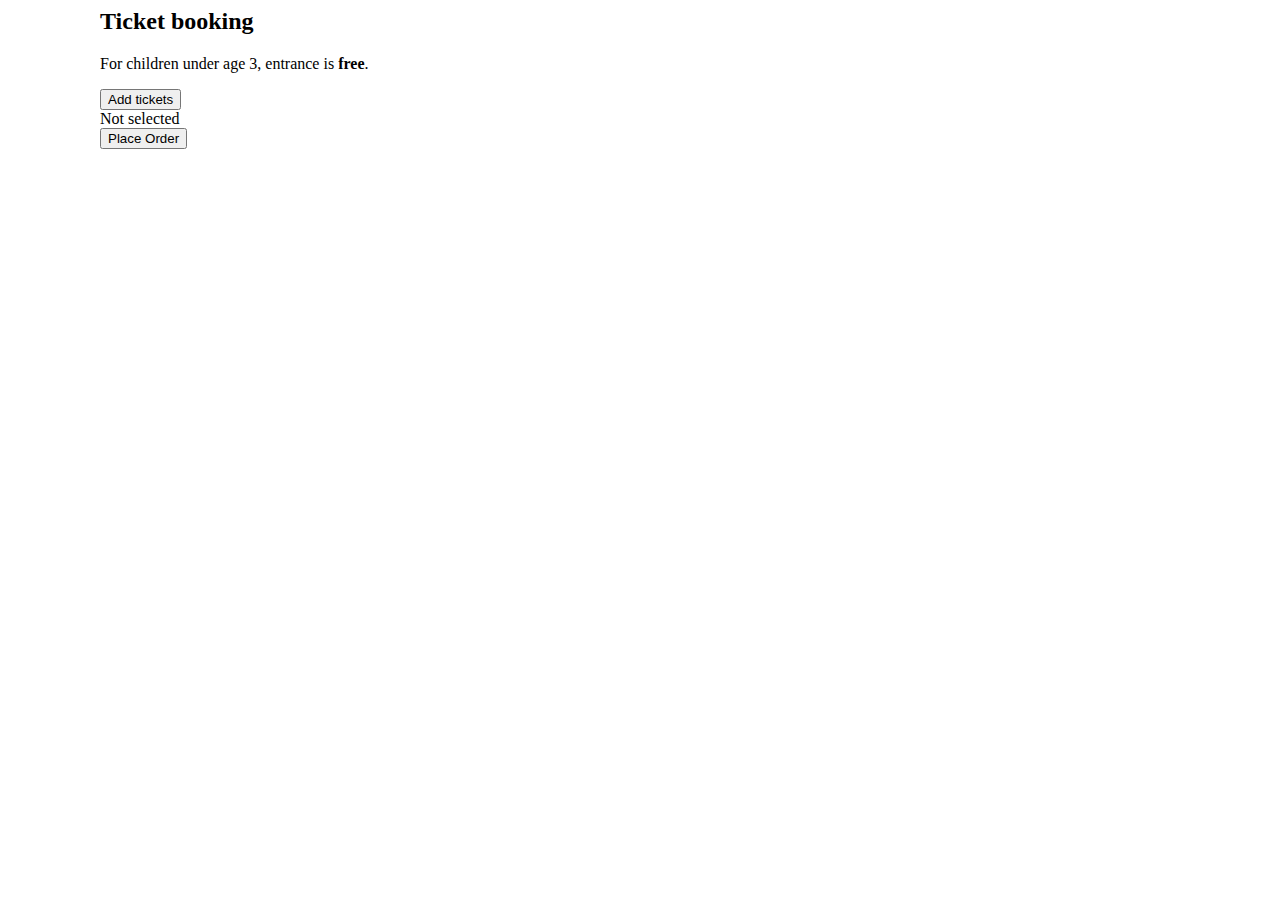
<file: ticket/ticketForm.html>
<html lang="en">
  <head>
    <meta charset="UTF-8" />
    <meta http-equiv="X-UA-Compatible" content="IE=edge" />
    <meta name="viewport" content="width=device-width, initial-scale=1.0" />
    <link rel="stylesheet" href="./ticketForm.css" />
    <title>Ticket Booking</title>
  </head>
  <body>
    <div class="container">
    <div class="info">
      <div  class="form-i">
        <div class="intro">
          <h2>Ticket booking</h2>
        </div>
        <div class="info">
            <p>For children under age 3, entrance is <strong>free</strong>.</p>
        </div>
        <div class="btn-form-selection">
          <button class="btn btn-add">Add tickets</button>
        </div>

        
        <div class="selection">
          <div class="add-ticket">
            <!-- Ticket Form/price will be display here -->
            <form  onsubmit="submit" class="form-ticket">
              <div class="form-item">
                <div class="form-label ticket-type">Ticket Type</div>
                <div class="form-input">
                  <select class="form-type">
                    <option value="FAP">Foreign Adult Pass</option>
                    <option value="FCP">Foreign Child Pass</option>
                    <option value="LAP">Local Adult Pass</option>
                    <option value="LCP">Local Child Pass</option>
                    <option value="APF">Annual Pass-Foreign</option>
                    <option value="APL">Annual Pass-Local</option>
                  </select>
                </div>
              </div>
              <div class="form-item">
                <div class="form-label duration">Duration</div>
                <div class="form-input">
                  <select class="ticket-duration">
                    <option value="3hrs">03 hrs</option>
                    <option value="12hrs">12 hrs</option>
                    <option value="24hrs">24 hrs</option>
                    <option value="48">48 hrs</option>
                  </select>
                </div>
              </div>
              <div class="form-item">
                <div class="form-label food-token">Food token</div>
                <div class="form-input-radio">
                  <input
                    type="radio"
                    id="needed"
                    name="food_token"
                    value=1
                  />
                  <label for="true">Needed</label><br />
                  <input
                  type="radio"
                  id="notNeeded"
                  name="food_token"
                  value=0
                  checked
                />
                <label for="true">Not Needed</label><br />
                </div>
                <div class="form-item ticket-cost-box">
                    <div class="form-label cost">Ticket cost</div>
                    <div class="ticket-cost cost">LKR <span class="tickect-amount">0.00</span></div>
                </div>
              </div>
              <div class="form-item">
                <button type="submit" class="btn btn-ticket-submit">Add to order</button>
              </div>
            </form>
          </div>
          <div class="btn btn-cancel-form-item">
            <button class="btn btn-cancel-form">Cancel</button>
          </div>
        </div>
        <div class="purchase">
          <div class="preview">
            <!-- Order & total cost will be display here -->
            <div class="overall-order">
                <p>Selected Tickets</p>
                <div class="selected-ticket-list">

                </div>

            </div>
            <div class="overall-cost">
                <div> <strong>Total cost: </strong> 
                    <div class="total-ticket-amount">
                         LKR 
                         <span class="total-ticket-amount-numeric">0.00

                         </span>
                    </div>     
                </div>
            </div>
                
            </div>
          </div>
        </div>
        
        <div class="no-ticket">
            Not selected
        </div>
        <!-- Submition -->
        <div class="form-submit">
          <button  class="btn btn-main-submit">Place Order</button>
        </div>


    
        
      </div>
      <!-- Bought tickets -->
      <div class="bought-tickets"></div>
    </div>
    <div id="myModal" class="modal">

        <!-- Modal content -->
        <div class="modal-content">
          <span class="close">&times;</span>
          <p>You have Successfully bought the tickets.</p>
        </div>
      
      </div>

</div>
<div class="additional-content">
    <div class="slider">
        

























    </div>
</div>
    <script src="./ticketForm.js"></script>
  </body>
</html>
</file>
<file: External 1.css>
@charset "utf-8";
/***Begin***/
body {
    background-color: #fff;
    color: #777;
    font: normal 15px "Helvetica Neue", Arial, Helvetica, Geneva, sans-serif;
}
p {
    line-height: 20px;
    margin-bottom: 20px;
}
h1 {
    font-family: 'Crete Round', serif;
    font-weight: bold;
    color:#07355F;
    font-size: 40px;
    margin-bottom: 20px;
}
h2 {
    font-weight: 300;
    color:#00B7B7;
    font-size: 55px;
    text-transform: uppercase;
    text-align: center;
    margin-bottom: 20px;
}
h3 {
    font-size: 30px;
    color: #444;
    font-weight: bold;
    text-transform: uppercase;
    text-align: center;
    margin-bottom: 20px;
}
h4 {
    font-size: 24px;
    color: #444;
    font-weight: bold;
    text-transform: uppercase;
    margin-bottom: 20px;
}
h5 {
    font-size: 15px;
    color: #444;
    font-weight: bold;
    text-transform: uppercase;
}
a {
    text-decoration: none;
    color: #444;
}
a:hover {
    color: #02b8dd;
}
strong {
    font-weight: bold;
}
small {
    font-size: 13px;
    color: #777;
    font-style: italic;
}
.clear {
    clear: both;
}
.wrapper {
    margin: 0 auto;
    padding: 0 10px;
    width: 940px;
}

header {
    height: 120px;
}
header h1 {
    float: left;
    margin-top:-3px;
	margin-right:80px;
}
header h1 .color {
    color: #02b8dd;
}
.navbar {
  overflow: hidden;
  
  
}

.navbar a {
  float: left;
  font-size: 18px;
  color: #07355F;
  text-align: center;
  padding: 14px 16px;
  text-decoration: none;
   
 
}

.dropdown {
  float: left;
  overflow: hidden;
  
}

.dropdown .dropbtn {
  font-size: 18px;  
  border: none;
  outline: none;
  color: #07355F;
  padding: 14px 16px;
  background-color: inherit;
  font-family: inherit;
 
}

.navbar a:hover, .dropdown:hover .dropbtn {
  background-color: #02b8dd;
}

.dropdown-content {
  display: none;
  position: absolute;
  background-color:#999;
  min-width: 160px;
  box-shadow: 0px 8px 16px 0px rgba(0,0,0,0.2);
  z-index: 1;
}

.dropdown-content a {
  float: none;
  color: #07355F;
  padding: 12px 16px;
  text-decoration: none;
  display: block;
  text-align: left;
}

.dropdown-content a:hover {
  background-color: #02b8dd;
}

.dropdown:hover .dropdown-content {
  display: block;
}


#hero-image {
    height: 580px;
    padding-top: 1px;
    background:url(Images/banner%202.jpg) no-repeat center;
}
#hero-image h2 {
    margin: 180px 0 40px 0;
}
.button-1 {
    display: block;
    text-align: center;
    background: #444;
    border-radius: 3px;
    color: #fff;
    width: 180px;
    height: 50px;
    font-size: 20px;
    line-height: 50px;
    margin: 0 auto;
}
.button-1:hover {
    background-color: #02b8dd;
    color: #fff;
}




/**Home&Beach&Activities***/
#primary-content {
    background-color: #f8fafa;
    padding: 60px 0;
    text-align: center;
}
#primary-content h3 {
    display: block;
    margin: 0 auto 20px auto;
    width: 400px;
    border-bottom: 1px solid #02b8dd;
    padding: 0 0 20px 0;
}
#primary-content a img {
    margin: 20px 0;
}
*{
	box-sizing:content-box;
}

#secondary-content {
	
    padding: 60px 0;
    text-align: center;
}
#secondary-content article {
	
    width: 460px;
    height: 270px;
    float: left;
    background-color: #f5f5f5;
}
#secondary-content article:first-child {
	
    margin-right: 20px;
}
#secondary-content article .overlay {
	
    background: rgba(255, 255, 255, .95);
    height: 230px;
    width: 180px;
    padding: 20px;
}
article h4 {
    border-bottom: 1px solid #02b8dd;
    padding-bottom: 20px;
}
.more-link {
    border: 1px solid #02b8dd;
    color: #02b8dd;
    padding: 6px 20px;
    border-radius: 3px;
}
.more-link:hover {
    background-color: #02b8dd;
    color: #fff;
}


#cta {
    padding: 60px 0;
    text-align: center;
}
#cta h3 {
    display: block;
    margin: 0 auto 20px auto;
    width: 400px;
    border-bottom: 1px solid #02b8dd;
    padding: 0 0 20px 0;
}
.button-2 {
    display: block;
    margin: 0 auto;
    border: 2px solid #02b8dd;
    color: #02b8dd;
    border-radius: 3px;
    width: 180px;
    height: 50px;
    font-size: 20px;
    line-height: 50px;
}
.button-2:hover {
    background-color: #02b8dd;
    color: #fff;
}


.myfooter{clear:both;}	



.myimagebottom{width:30px;
               height:30px;} 



.left{height:355px;
          width:600px;}
/********************************/

#hero-image2 {
    height: 580px;
    padding-top: 1px;
    background:url(Images/beach%205.jpg) no-repeat center;
}
#hero-image2 h2 {
    margin: 180px 0 40px 0;
}

#hero-image4 {
    height: 580px;
    padding-top: 1px;
    background:url(Images/wildlife\ 4.jpg) no-repeat center;
}
#hero-image4 h2 {
    margin: 180px 0 40px 0;
}

/****************************/

#hero-image3 {
    height: 580px;
    padding-top: 1px;
    background:url(Images/banner%204.png) no-repeat center;
}
#hero-image3 h2 {
    margin: 180px 0 40px 0;
}

/*******Heritage***********/

* {
  box-sizing:content-box;
  
}

.gallery {
  text-align: center;
  padding: 32px;
 
}

.row {
  display: -ms-flexbox; /* IE10 */
  display: flex;
  -ms-flex-wrap: wrap; /* IE10 */
  flex-wrap: wrap;
  padding: 0 4px;
  margin-left:200px;
}

/* Create four equal columns that sits next to each other */
.column {
  -ms-flex: 25%; /* IE10 */
  flex: 25%;
  max-width: 25%;
  padding: 0 4px;
}

.column img {
  margin-top: 8px;
  vertical-align: middle;
  width: 100%;
}

/* Responsive layout - makes a two column-layout instead of four columns */
@media screen and (max-width: 600px) {
  .column {
    -ms-flex: 50%;
    flex: 50%;
    max-width: 50%;
  }
}

/* Responsive layout - makes the two columns stack on top of each other instead of next to each other */
@media screen and (max-width: 600px) {
  .column {
    -ms-flex: 100%;
    flex: 100%;
    max-width: 100%;
  }
}
</file>
<file: External 2.css>
body {
    background-color: #fff;
    color: #777;
    font: normal 15px "Helvetica Neue", Arial, Helvetica, Geneva, sans-serif;
}
p {
    line-height: 20px;
    margin-bottom: 20px;
}
h1 {
    font-family: 'Crete Round', serif;
    font-weight: bold;
    color:#07355F;
    font-size: 40px;
    margin-bottom: 20px;
}
h2 {
    font-weight: 300;
    color:#00B7B7;
    font-size: 55px;
    text-transform: uppercase;
    text-align: center;
    margin-bottom: 20px;
}
h3 {
    font-size: 30px;
    color: #444;
    font-weight: bold;
    text-transform: uppercase;
    text-align: center;
    margin-bottom: 20px;
}
h4 {
    font-size: 24px;
    color: #444;
    font-weight: bold;
    text-transform: uppercase;
    margin-bottom: 20px;
}
h5 {
    font-size: 15px;
    color: #444;
    font-weight: bold;
    text-transform: uppercase;
}

h6 {
    font-weight: 300;
    color:#00B7B7;
    font-size:30px;
    text-transform: uppercase;
    text-align:justify;
    margin-bottom: 20px;
}
a {
    text-decoration: none;
    color: #444;
}
a:hover {
    color: #02b8dd;
}
strong {
    font-weight: bold;
}
small {
    font-size: 13px;
    color: #777;
    font-style: italic;
}
.clear {
    clear: both;
}
.wrapper {
    margin: 0 auto;
    padding: 0 10px;
    width: 940px;
}

header {
    height: 120px;
}
header h1 {
    float: left;
    margin-top: 32px;
}
header h1 .color {
    color: #02b8dd;
}
header nav {
    float: right;
}
header nav ul li {
    
    display: inline-block;
    margin-top: 50px;
}
header nav ul li a {
    color: #07355F;
    text-transform: uppercase;
    font-weight: bold;
    display: block;
    margin-right: 20px;
}


#hero-image {
    height: 580px;
    padding-top: 1px;
    background:url(Images/banner.jpg) no-repeat center;
}
#hero-image h2 {
    margin: 180px 0 40px 0;
}
.button-1 {
    display: block;
    text-align: center;
    background: #444;
    border-radius: 3px;
    color: #fff;
    width: 180px;
    height: 50px;
    font-size: 20px;
    line-height: 50px;
    margin: 0 auto;
}
.button-1:hover {
    background-color: #02b8dd;
    color: #fff;
}
/***heritage 2***/
.content_resize {
	margin:0 auto;
	padding:16px 0 24px;
	width:970px;
}
.content .mainbar {
	margin:0;
	padding:0;
	float:left;
	width:1000px;
}
.content .mainbar img {
	border:1px solid #d8dbdc;
}
.content .mainbar img.fl {
	margin:4px 16px 4px 0;
	float:left;
}
.content .mainbar .article {
	margin:0 0 12px;
	padding:8px 24px 0;
}
.content .sidebar {
	padding:0;
	float:right;
	width:288px;
}
.content .sidebar .gadget {
	margin:0 0 12px;
	padding:8px 16px 8px 24px;
}
ul.sb_menu, ul.ex_menu {
	margin:0;
	padding:0;
	list-style:none;
	color:#959595;
}
ul.sb_menu li, ul.ex_menu li {
	margin:0;
}
ul.sb_menu li {
	padding:4px 0;
	width:220px;
}
ul.ex_menu li {
	padding:4px 0;
}
ul.sb_menu li a, ul.ex_menu li a {
	color:#959595;
	text-decoration:none;
	margin-left:-12px;
	padding-left:12px;
}
.content p.pages {
	padding:32px 24px 12px;
	font-size:11px;
	color:#959595;
	text-align:right;
}
.content p.pages span, .content p.pages a:hover {
	padding:5px 10px;
	color:#fff;
	background-color:#30b0d5;
	border:1px solid #30b0d5;
}
.content p.pages a {
	padding:5px 10px;
	color:#959595;
	background-color:#fff;
	border:1px solid #edebeb;
	text-decoration:none;
}
.content p.pages small {
	font-size:11px;
	float:left;
}

.info{
	font-size:26px;
	text-align:left;
	color:#00E6E6;
	padding:32px 24px 12px;

}


* {
  box-sizing: border-box;
}

.column {
  float: left;
  width: 33.33%;
  padding: 5px;
}

/* Clearfix (clear floats) */
.row::after {
  content: "";
  clear: both;
  display: table;
}

.myfooter{clear:both;}	



.myimagebottom{width:30px;
               height:30px;} 



.left{height:355px;
          width:600px;}
		  


/*******contact us********/

#hero-image3 {
    height: 580px;
    padding-top: 1px;
    background:url(Images/banner%203.jpg) no-repeat center;
}
#hero-image3 h2 {
    margin: 180px 0 40px 0;
}

/*------------------------group selectors---------------------*/

h1,h2,h3,h4,h5,h6 {
	margin: 0px;
}


p {
	font-family: Poppins-Regular;
	font-size: 14px;
	line-height: 1.7;
	color: #666666;
	margin: 0px;
}

ul, li {
	margin: 0px;
	list-style-type: none;
}


/*--------------------css forms -------------------------*/
input {
	outline: none;
	border: none;
}

input[type="number"] {
    -moz-appearance: textfield;
    appearance: none;
    -webkit-appearance: none;
}

input[type="number"]::-webkit-outer-spin-button,
input[type="number"]::-webkit-inner-spin-button {
    -webkit-appearance: none;
}

textarea {
  outline: none;
  border: none;
}

textarea:focus, input:focus {
  border-color: transparent !important;
}

input:focus::-webkit-input-placeholder { color:transparent; }
input:focus:-moz-placeholder { color:transparent; }
input:focus::-moz-placeholder { color:transparent; }
input:focus:-ms-input-placeholder { color:transparent; }

textarea:focus::-webkit-input-placeholder { color:transparent; }
textarea:focus:-moz-placeholder { color:transparent; }
textarea:focus::-moz-placeholder { color:transparent; }
textarea:focus:-ms-input-placeholder { color:transparent; }

input::-webkit-input-placeholder {color: #999999;}
input:-moz-placeholder {color: #999999;}
input::-moz-placeholder {color: #999999;}
input:-ms-input-placeholder {color: #999999;}

textarea::-webkit-input-placeholder {color: #999999;}
textarea:-moz-placeholder {color: #999999;}
textarea::-moz-placeholder {color: #999999;}
textarea:-ms-input-placeholder {color: #999999;}

/*---------------------------------------------*/
button {
	outline: none !important;
	border: none;
	background: transparent;
}

button:hover {
	cursor: pointer;
}

iframe {
	border: none !important;
}




/*//contact us form ///////////////*/


.container-contact100 {
  width: 100%;  
  min-height: 100vh;
  display: -webkit-box;
  display: -webkit-flex;
  display: -moz-box;
  display: -ms-flexbox;
  display: flex;
  flex-wrap: wrap;
  justify-content: center;
  align-items: center;
  padding: 15px;
  background: transparent;
  position: relative;
  z-index: 1;
}

.contact100-map {
  position: absolute;
  z-index: -2;
  width: 100%;
  height: 100%;
  top: 0;
  left: 0;
}

.wrap-contact100 {
  width: 670px;
  background: #fff;
  border-radius: 10px;
  overflow: hidden;
  position: relative;
}


.contact100-form-title {
  width: 100%;
  position: relative;
  z-index: 1;
  display: -webkit-box;
  display: -webkit-flex;
  display: -moz-box;
  display: -ms-flexbox;
  display: flex;
  flex-wrap: wrap;
  flex-direction: column;
  align-items: center;

  background-repeat: no-repeat;
  background-size: cover;
  background-position: center;

  padding: 64px 15px 64px 15px;
}

.contact100-form-title-1 {
  font-family: Poppins-Bold;
  font-size: 20px;
  color: #fff;
  line-height: 1.2;
  text-align: center;
  padding-bottom: 7px;
}

.contact100-form-title-2 {
  font-family: Poppins-Regular;
  font-size: 15px;
  color: #fff;
  line-height: 1.5;
  text-align: center;
}


.contact100-form-title::before {
  content: "";
  display: block;
  position: absolute;
  z-index: -1;
  width: 100%;
  height: 100%;
  top: 0;
  left: 0;
  background-color: rgba(54,84,99,0.7);
}


/*==================================================================*/


.contact100-form {
  width: 100%;
  display: -webkit-box;
  display: -webkit-flex;
  display: -moz-box;
  display: -ms-flexbox;
  display: flex;
  flex-wrap: wrap;
  justify-content: space-between;
  padding: 43px 88px 57px 190px;
}


/*------------------------------------------------------------------*/


.wrap-input100 {
  width: 100%;
  position: relative;
  border-bottom: 1px solid #b2b2b2;
  margin-bottom: 26px;
}

.label-input100 {
  font-family: Poppins-Regular;
  font-size: 15px;
  color:#00B7B7;
  line-height: 1.2;
  text-align: right;

  position: absolute;

  top: 14px;
  left: -105px;
  width: 80px;

}


.input100 {
  font-family: Poppins-Regular;
  font-size: 15px;
  color: #000;
  line-height: 1.2;

  display: block;
  width: 100%;
  background: transparent;
  padding: 0 5px;
}

.focus-input100 {
  position: absolute;
  display: block;
  width: 100%;
  height: 100%;
  top: 0;
  left: 0;
  pointer-events: none;
}

.focus-input100::before {
  content: "";
  display: block;
  position: absolute;
  bottom: -1px;
  left: 0;
  width: 0;
  height: 1px;

  -webkit-transition: all 0.6s;
  -o-transition: all 0.6s;
  -moz-transition: all 0.6s;
  transition: all 0.6s;

  background: #FCC;
}


/*---------------------------------------------*/
input.input100 {
  height: 45px;
}


textarea.input100 {
  min-height: 115px;
  padding-top: 14px;
  padding-bottom: 13px;
}


.input100:focus + .focus-input100::before {
  width: 100%;
}

.has-val.input100 + .focus-input100::before {
  width: 100%;
}



.container-contact100-form-btn {
  width: 100%;
  display: -webkit-box;
  display: -webkit-flex;
  display: -moz-box;
  display: -ms-flexbox;
  display: flex;
  flex-wrap: wrap;
  padding-top: 8px;
}

.contact100-form-btn {
  display: -webkit-box;
  display: -webkit-flex;
  display: -moz-box;
  display: -ms-flexbox;
  display: flex;
  justify-content: center;
  align-items: center;
  padding: 0 20px;
  min-width: 160px;
  height: 50px;
  background-color: #008080;
  border-radius: 25px;

  font-family: Poppins-Regular;
  font-size: 16px;
  color: #fff;
  line-height: 1.2;

  -webkit-transition: all 0.4s;
  -o-transition: all 0.4s;
  -moz-transition: all 0.4s;
  transition: all 0.4s;
}

.contact100-form-btn i {
  -webkit-transition: all 0.4s;
  -o-transition: all 0.4s;
  -moz-transition: all 0.4s;
  transition: all 0.4s;
}

.contact100-form-btn:hover {
  background-color: #FCC;
}

.contact100-form-btn:hover i {
  -webkit-transform: translateX(10px);
  -moz-transform: translateX(10px);
  -ms-transform: translateX(10px);
  -o-transform: translateX(10px);
  transform: translateX(10px);
}


/*************responsive pages css code ***************/

@media (max-width: 576px) {
  .contact100-form {
    padding: 43px 15px 57px 117px;
  }
}

@media (max-width: 480px) {
  .contact100-form {
    padding: 43px 15px 57px 15px;
  }

  .label-input100 {
    text-align: left;
    position: unset;
    top: unset;
    left: unset;
    width: 100%;
    padding: 0 5px;
  }
}




.validate-input {
  position: relative;
}

.alert-validate::before {
  content: attr(data-validate);
  position: absolute;
  max-width: 70%;
  background-color: #fff;
  border: 1px solid #c80000;
  border-radius: 2px;
  padding: 4px 25px 4px 10px;
  top: 50%;
  -webkit-transform: translateY(-50%);
  -moz-transform: translateY(-50%);
  -ms-transform: translateY(-50%);
  -o-transform: translateY(-50%);
  transform: translateY(-50%);
  right: 2px;
  pointer-events: none;

  font-family: Poppins-Medium;
  color: #c80000;
  font-size: 13px;
  line-height: 1.4;
  text-align: left;

  visibility: hidden;
  opacity: 0;

  -webkit-transition: opacity 0.4s;
  -o-transition: opacity 0.4s;
  -moz-transition: opacity 0.4s;
  transition: opacity 0.4s;
}

.alert-validate::after {
  content: "\f06a";
  font-family: FontAwesome;
  display: block;
  position: absolute;
  color: #c80000;
  font-size: 15px;
  top: 50%;
  -webkit-transform: translateY(-50%);
  -moz-transform: translateY(-50%);
  -ms-transform: translateY(-50%);
  -o-transform: translateY(-50%);
  transform: translateY(-50%);
  right: 8px;
}

.alert-validate:hover:before {
  visibility: visible;
  opacity: 1;
}

@media (max-width: 992px) {
  .alert-validate::before {
    visibility: visible;
    opacity: 1;
  }
  /****************************************/
}
.map{
	text-align:right;
		  
}
</file>
<file: ticket/ticketForm.css>
.container {
   /* margin: 100px 200px 100px 200px; */ 
   margin-left: 100px;
   margin-right: auto;
  /* position:relative;
    align-items: center; */
  /* justify-content: center; */
}

body{
    margin-left: 0;
    margin-right: auto;
}

.selection {
  padding-top: 50px;
  padding-bottom: 50px;
  display: none;
}

.purchase {
  display: none;
}

.form-item {
  min-width: 200px;
  padding: 10px 10px 10px 10px;
}

.ticket-cost-box {
  display: flex;
  flex-direction: row;
}

.cost {
  padding: 10px;
}

.card {
  margin: 20px;
  padding: 20px;
  width: 200px;
  min-height: 100px;
  display: grid;
  /* grid-template-rows: 20px 50px 1fr 50px; */
  border-radius: 10px;
  box-shadow: 0px 6px 10px rgba(0, 0, 0, 0.25);
  transition: all 0.2s;
    background: radial-gradient(#f588d8, #c0a3e5);
 
}
.selection {
    position: relative;
    width: 350px;
    height: 500px;
    border-radius: 20px;
    padding: 40px;
    box-sizing: border-box;
    background: #ecf0f3;
    box-shadow: 14px 14px 20px #cbced1, -14px -14px 20px white;
  }

.card:hover {
    box-shadow: 0px 6px 10px rgba(0, 0, 0, 0.4);
    transform: scale(1.01);
    background: radial-gradient(#fbc1cc, #fa99b2);
  }
/* 
  label, input, button {
    display: block;
    width: 100%;
    padding: 0;
    border: none;
    outline: none;
    box-sizing: border-box;
  } */
  select {
    background: #ecf0f3;
    padding: 10px;
    padding-left: 10px;
    min-height: 45px;
    font-size: 14px;
    border-radius: 3px;
    min-width: 200px;
    box-shadow: inset 6px 6px 6px #cbced1, inset -6px -6px 6px white;
  }


.card-container{
  position: relative;
}
.card-remove{
  position:absolute;
  right: 0px;
  top: 0px;
}



  .overall-cost{
    position: relative;
    margin-top: 10px;
    margin-bottom: 10px;
  }

  .total-ticket-amount{
    position:absolute;
    right: 0px;
    bottom: 3px;
  }

  
/* Modal CSS */

/* The Modal (background) */
.modal {
  display: none; /* Hidden by default */
  position: fixed; /* Stay in place */
  z-index: 1; /* Sit on top */
  left: 0;
  top: 0;
  width: 100%; /* Full width */
  height: 100%; /* Full height */
  overflow: auto; /* Enable scroll if needed */
  background-color: rgb(0,0,0); /* Fallback color */
  background-color: rgba(0,0,0,0.4); /* Black w/ opacity */
}

/* Modal Content/Box */
.modal-content {
  background-color: #fefefe;
  margin: 15% auto; /* 15% from the top and centered */
  padding: 20px;
  border: 1px solid #888;
  width: 80%; /* Could be more or less, depending on screen size */
}

/* The Close Button */
.close {
  color: #aaa;
  float: right;
  font-size: 28px;
  font-weight: bold;
}

.close:hover,
.close:focus {
  color: black;
  text-decoration: none;
  cursor: pointer;
}
.wrapper {
  margin: 0 auto;
  padding: 0 10px;
  width: 940px;
}
#hero-image3 {
  height: 580px;
  padding-top: 1px;
  background:url(Images/banner%204.png) no-repeat center;
}
#hero-image3 h2 {
  margin: 180px 0 40px 0;
}
</file>
